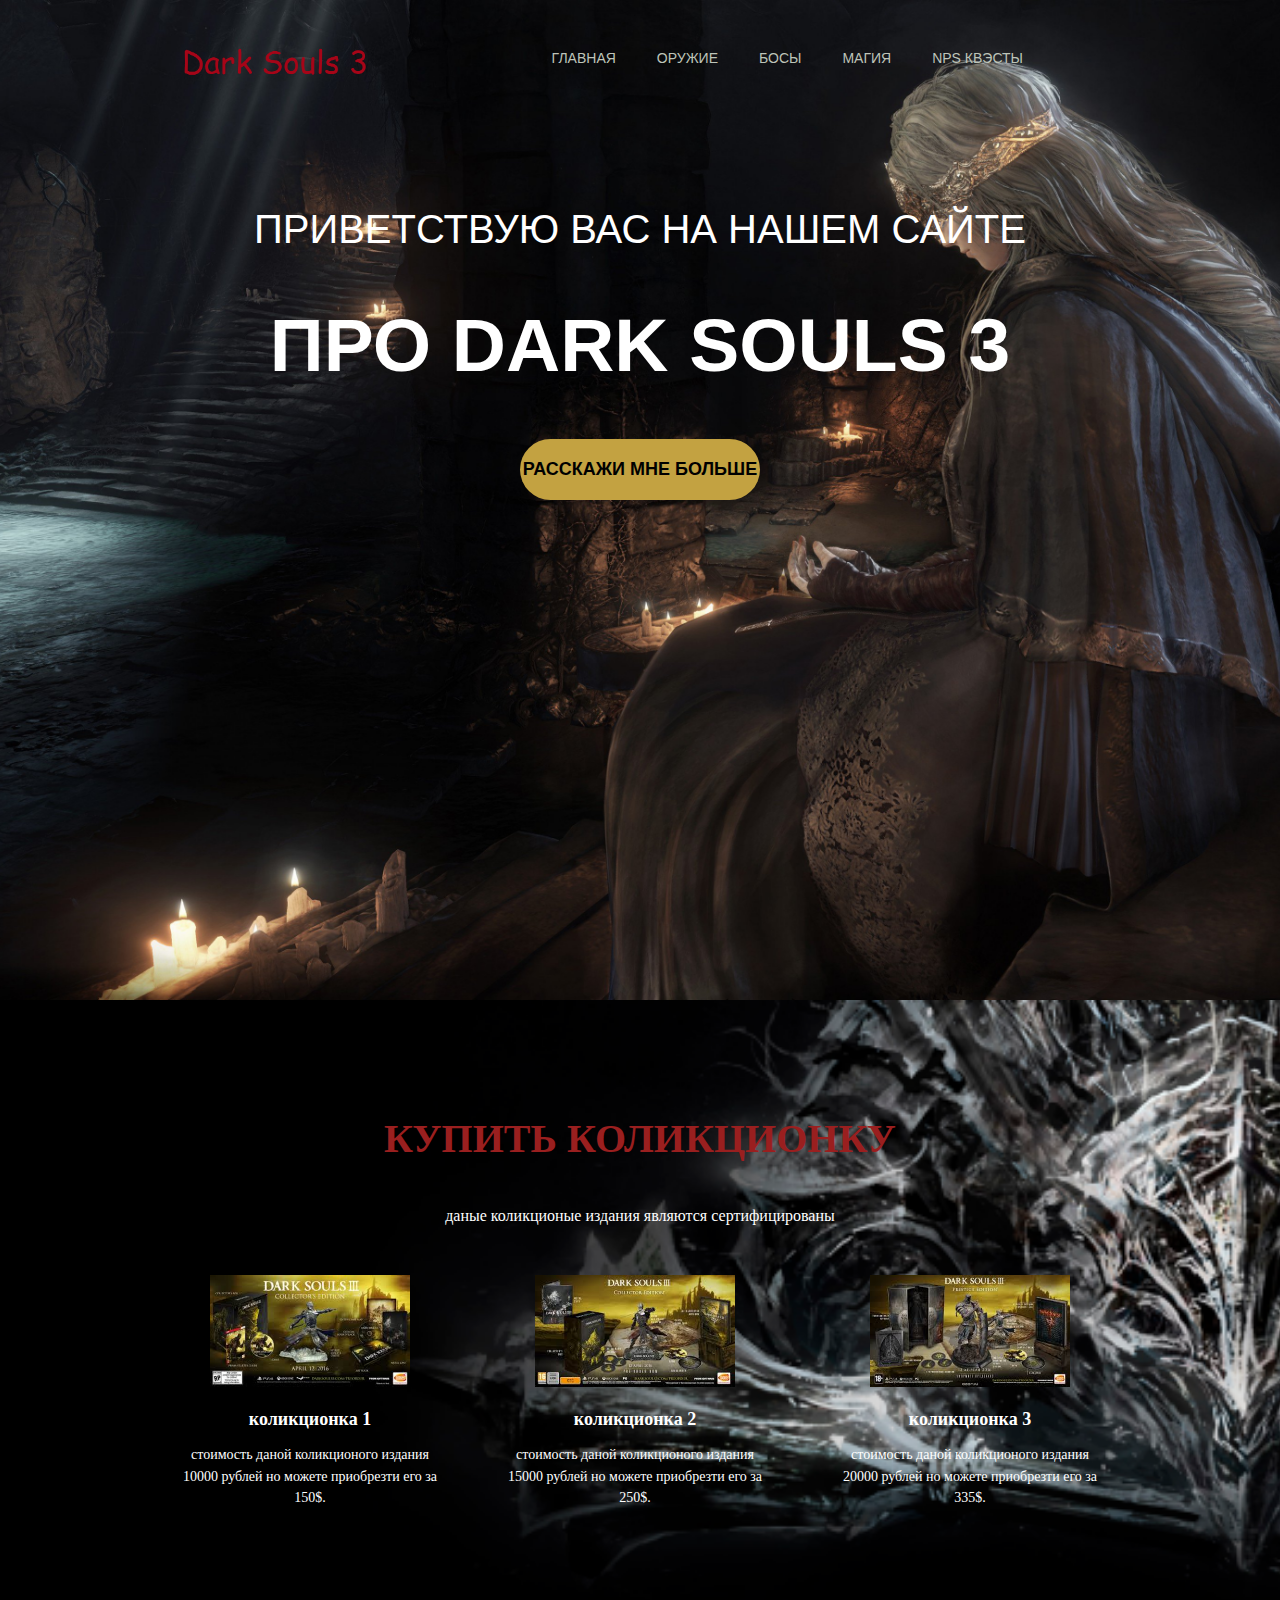
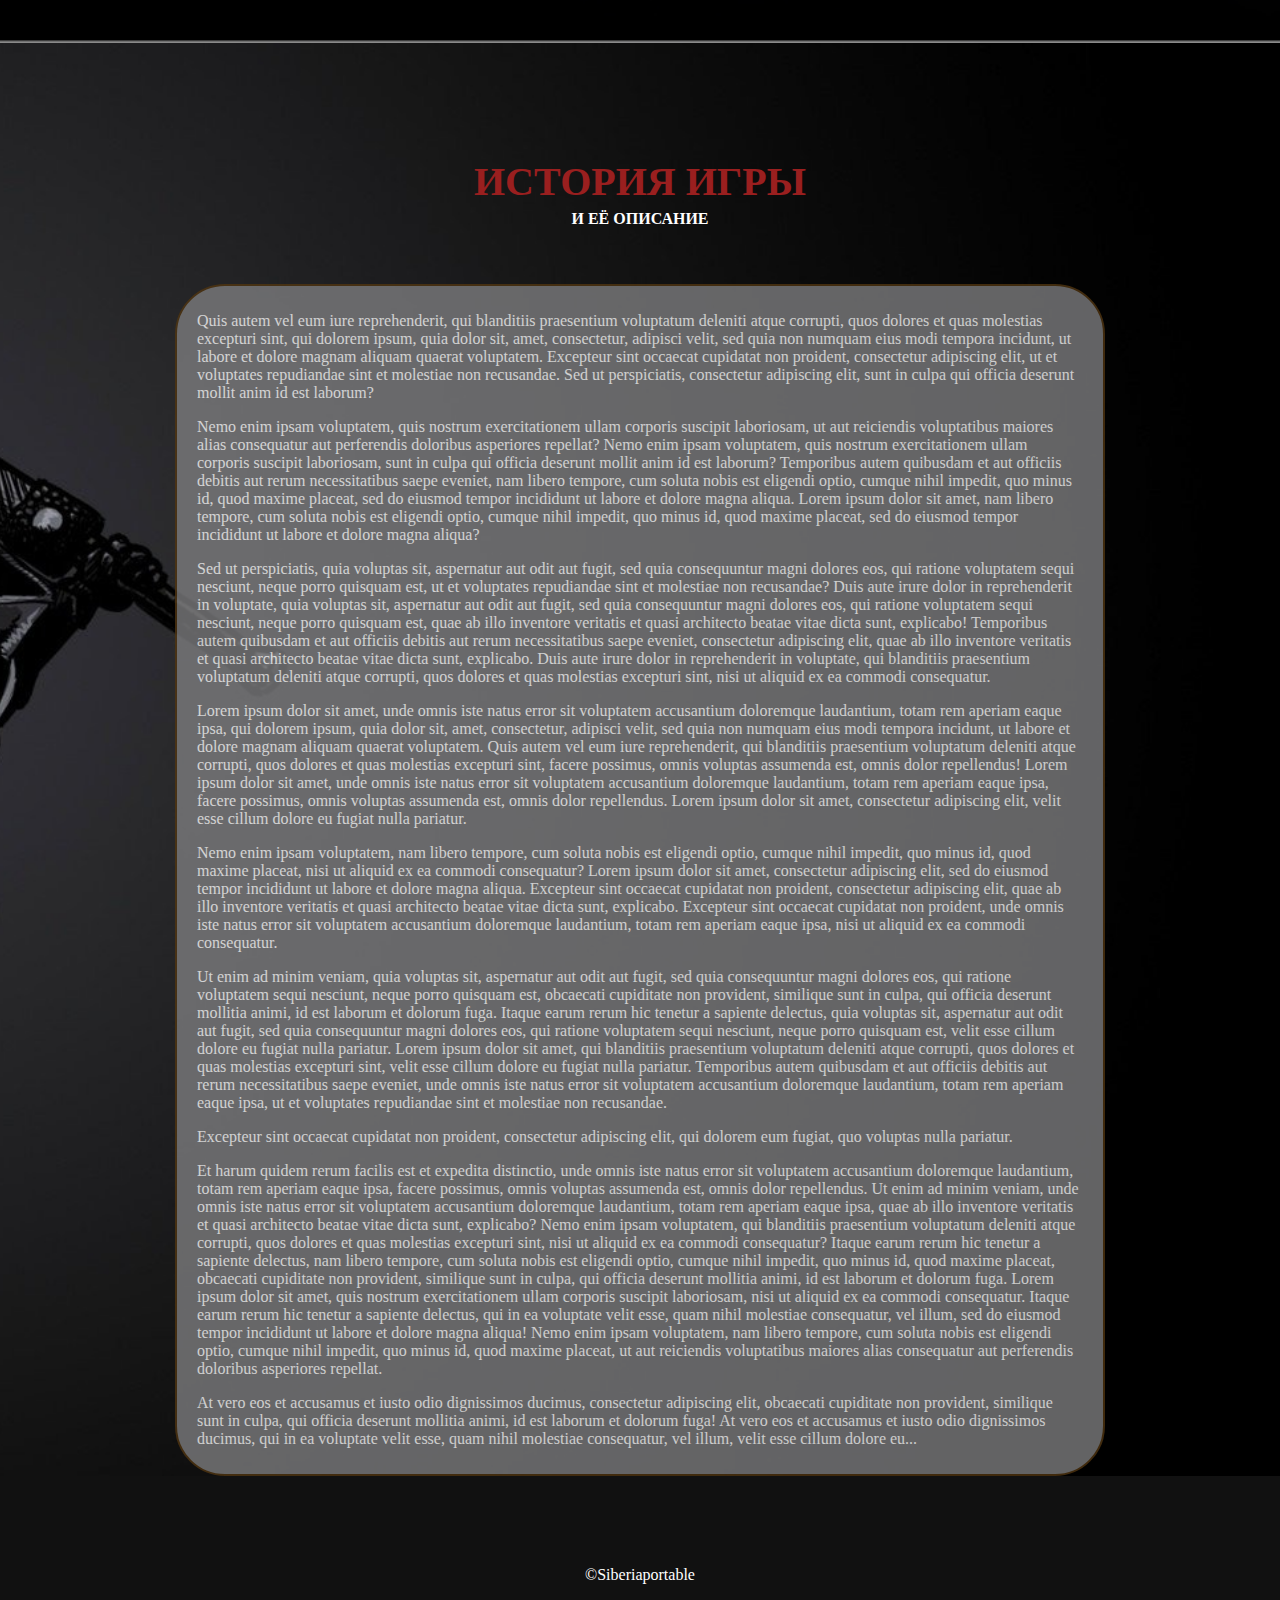
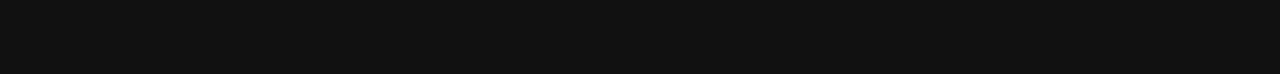
<file: index.html>
<!DOCTYPE html>
<html lang="ru">
<head>

	<meta charset="UTF-8">
	   <title>Document</title>
	<link rel="stylesheet" href="Dark Souls 3.css">

</head>
    <body>
<header>

	<div class="container clearfix">
        <img src="img/Без имени-1.png" alt="" class="logo">
			<nav>
				<ul class="menu">
					<li>
                        <li><a href="Dark Souls 3.html">главная</a></li>
                        <li><a href="weapon.htm">оружие</a></li>
                        <li><a href="#">босы</a></li>
                        <li><a href="#">магия</a></li>
                        <li><a href="#">nps квэсты</a></li>
					</li>
				</ul>	
		  </nav>	
     <div class="hading">	
   </div>		
</div>

<div class="titels">
	<div class="titels__first">
		приветствую вас на нашем сайте
	</div>
	<h1>
		Про Dark Souls 3
	</h1>
</div>

    <a class="button" href="#">расскажи мне больше</a>		
</header>

 <section id="Services">
    <div class="container">
        <div class="title">
            <h2>
                Купить коликционку
            </h2>
             <p>
                 даные коликционые издания являются сертифицированы
             </p>
        </div>
    <div class="services clearfix">
            
<div class="services_item">
 <img src="img/коликционка 1.jpg" alt="Услуга">
    <h3>коликционка 1</h3>
         <p>
             стоимость даной коликционого издания 10000 рублей но можете
             приобрезти его за 150$. 
        </p>
</div>
    
<div class="services_item">
  <img src="img/коликционка 3.jpg" alt="Услуга">
    <h3>коликционка 2</h3>
    <p>
        стоимость даной коликционого издания 15000 рублей но можете
         приобрезти его за 250$. 
    </p>
</div>
        <div class="services_item">
         <img src="img/коликционка 2.jpg" alt="Услуга">
             <h3>коликционка 3</h3>
                    <p>
                     стоимость даной коликционого издания 20000 рублей но можете
                    приобрезти его за 335$. 
                    </p>
        </div>
      </div>
    </div>
</section>

	<section id="fon_content">
		<div class="container">
 			<div class="title">
                <h2>
                   история игры
                   <p>и её описание
                </h2>
                
            </div>
		<div class="text">
			<p>Quis autem vel eum iure reprehenderit, qui blanditiis praesentium voluptatum deleniti atque corrupti, quos dolores et quas molestias excepturi sint, qui dolorem ipsum, quia dolor sit, amet, consectetur, adipisci velit, sed quia non numquam eius modi tempora incidunt, ut labore et dolore magnam aliquam quaerat voluptatem. Excepteur sint occaecat cupidatat non proident, consectetur adipiscing elit, ut et voluptates repudiandae sint et molestiae non recusandae. Sed ut perspiciatis, consectetur adipiscing elit, sunt in culpa qui officia deserunt mollit anim id est laborum?</p>

<p>Nemo enim ipsam voluptatem, quis nostrum exercitationem ullam corporis suscipit laboriosam, ut aut reiciendis voluptatibus maiores alias consequatur aut perferendis doloribus asperiores repellat? Nemo enim ipsam voluptatem, quis nostrum exercitationem ullam corporis suscipit laboriosam, sunt in culpa qui officia deserunt mollit anim id est laborum? Temporibus autem quibusdam et aut officiis debitis aut rerum necessitatibus saepe eveniet, nam libero tempore, cum soluta nobis est eligendi optio, cumque nihil impedit, quo minus id, quod maxime placeat, sed do eiusmod tempor incididunt ut labore et dolore magna aliqua. Lorem ipsum dolor sit amet, nam libero tempore, cum soluta nobis est eligendi optio, cumque nihil impedit, quo minus id, quod maxime placeat, sed do eiusmod tempor incididunt ut labore et dolore magna aliqua?</p>

<p>Sed ut perspiciatis, quia voluptas sit, aspernatur aut odit aut fugit, sed quia consequuntur magni dolores eos, qui ratione voluptatem sequi nesciunt, neque porro quisquam est, ut et voluptates repudiandae sint et molestiae non recusandae? Duis aute irure dolor in reprehenderit in voluptate, quia voluptas sit, aspernatur aut odit aut fugit, sed quia consequuntur magni dolores eos, qui ratione voluptatem sequi nesciunt, neque porro quisquam est, quae ab illo inventore veritatis et quasi architecto beatae vitae dicta sunt, explicabo! Temporibus autem quibusdam et aut officiis debitis aut rerum necessitatibus saepe eveniet, consectetur adipiscing elit, quae ab illo inventore veritatis et quasi architecto beatae vitae dicta sunt, explicabo. Duis aute irure dolor in reprehenderit in voluptate, qui blanditiis praesentium voluptatum deleniti atque corrupti, quos dolores et quas molestias excepturi sint, nisi ut aliquid ex ea commodi consequatur.</p>

<p>Lorem ipsum dolor sit amet, unde omnis iste natus error sit voluptatem accusantium doloremque laudantium, totam rem aperiam eaque ipsa, qui dolorem ipsum, quia dolor sit, amet, consectetur, adipisci velit, sed quia non numquam eius modi tempora incidunt, ut labore et dolore magnam aliquam quaerat voluptatem. Quis autem vel eum iure reprehenderit, qui blanditiis praesentium voluptatum deleniti atque corrupti, quos dolores et quas molestias excepturi sint, facere possimus, omnis voluptas assumenda est, omnis dolor repellendus! Lorem ipsum dolor sit amet, unde omnis iste natus error sit voluptatem accusantium doloremque laudantium, totam rem aperiam eaque ipsa, facere possimus, omnis voluptas assumenda est, omnis dolor repellendus. Lorem ipsum dolor sit amet, consectetur adipiscing elit, velit esse cillum dolore eu fugiat nulla pariatur.</p>

<p>Nemo enim ipsam voluptatem, nam libero tempore, cum soluta nobis est eligendi optio, cumque nihil impedit, quo minus id, quod maxime placeat, nisi ut aliquid ex ea commodi consequatur? Lorem ipsum dolor sit amet, consectetur adipiscing elit, sed do eiusmod tempor incididunt ut labore et dolore magna aliqua. Excepteur sint occaecat cupidatat non proident, consectetur adipiscing elit, quae ab illo inventore veritatis et quasi architecto beatae vitae dicta sunt, explicabo. Excepteur sint occaecat cupidatat non proident, unde omnis iste natus error sit voluptatem accusantium doloremque laudantium, totam rem aperiam eaque ipsa, nisi ut aliquid ex ea commodi consequatur.</p>

<p>Ut enim ad minim veniam, quia voluptas sit, aspernatur aut odit aut fugit, sed quia consequuntur magni dolores eos, qui ratione voluptatem sequi nesciunt, neque porro quisquam est, obcaecati cupiditate non provident, similique sunt in culpa, qui officia deserunt mollitia animi, id est laborum et dolorum fuga. Itaque earum rerum hic tenetur a sapiente delectus, quia voluptas sit, aspernatur aut odit aut fugit, sed quia consequuntur magni dolores eos, qui ratione voluptatem sequi nesciunt, neque porro quisquam est, velit esse cillum dolore eu fugiat nulla pariatur. Lorem ipsum dolor sit amet, qui blanditiis praesentium voluptatum deleniti atque corrupti, quos dolores et quas molestias excepturi sint, velit esse cillum dolore eu fugiat nulla pariatur. Temporibus autem quibusdam et aut officiis debitis aut rerum necessitatibus saepe eveniet, unde omnis iste natus error sit voluptatem accusantium doloremque laudantium, totam rem aperiam eaque ipsa, ut et voluptates repudiandae sint et molestiae non recusandae.</p>

<p>Excepteur sint occaecat cupidatat non proident, consectetur adipiscing elit, qui dolorem eum fugiat, quo voluptas nulla pariatur.</p>

<p>Et harum quidem rerum facilis est et expedita distinctio, unde omnis iste natus error sit voluptatem accusantium doloremque laudantium, totam rem aperiam eaque ipsa, facere possimus, omnis voluptas assumenda est, omnis dolor repellendus. Ut enim ad minim veniam, unde omnis iste natus error sit voluptatem accusantium doloremque laudantium, totam rem aperiam eaque ipsa, quae ab illo inventore veritatis et quasi architecto beatae vitae dicta sunt, explicabo? Nemo enim ipsam voluptatem, qui blanditiis praesentium voluptatum deleniti atque corrupti, quos dolores et quas molestias excepturi sint, nisi ut aliquid ex ea commodi consequatur? Itaque earum rerum hic tenetur a sapiente delectus, nam libero tempore, cum soluta nobis est eligendi optio, cumque nihil impedit, quo minus id, quod maxime placeat, obcaecati cupiditate non provident, similique sunt in culpa, qui officia deserunt mollitia animi, id est laborum et dolorum fuga. Lorem ipsum dolor sit amet, quis nostrum exercitationem ullam corporis suscipit laboriosam, nisi ut aliquid ex ea commodi consequatur. Itaque earum rerum hic tenetur a sapiente delectus, qui in ea voluptate velit esse, quam nihil molestiae consequatur, vel illum, sed do eiusmod tempor incididunt ut labore et dolore magna aliqua! Nemo enim ipsam voluptatem, nam libero tempore, cum soluta nobis est eligendi optio, cumque nihil impedit, quo minus id, quod maxime placeat, ut aut reiciendis voluptatibus maiores alias consequatur aut perferendis doloribus asperiores repellat.</p>

<p>At vero eos et accusamus et iusto odio dignissimos ducimus, consectetur adipiscing elit, obcaecati cupiditate non provident, similique sunt in culpa, qui officia deserunt mollitia animi, id est laborum et dolorum fuga! At vero eos et accusamus et iusto odio dignissimos ducimus, qui in ea voluptate velit esse, quam nihil molestiae consequatur, vel illum, velit esse cillum dolore eu...</p>	
			</div>
		</div>
	</section>

	<footer>
		<div class="end">
			<div class="container">
				&copy;Siberiaportable 
			</div>
		</div>
	</footer>



		</body>
</html>
</file>
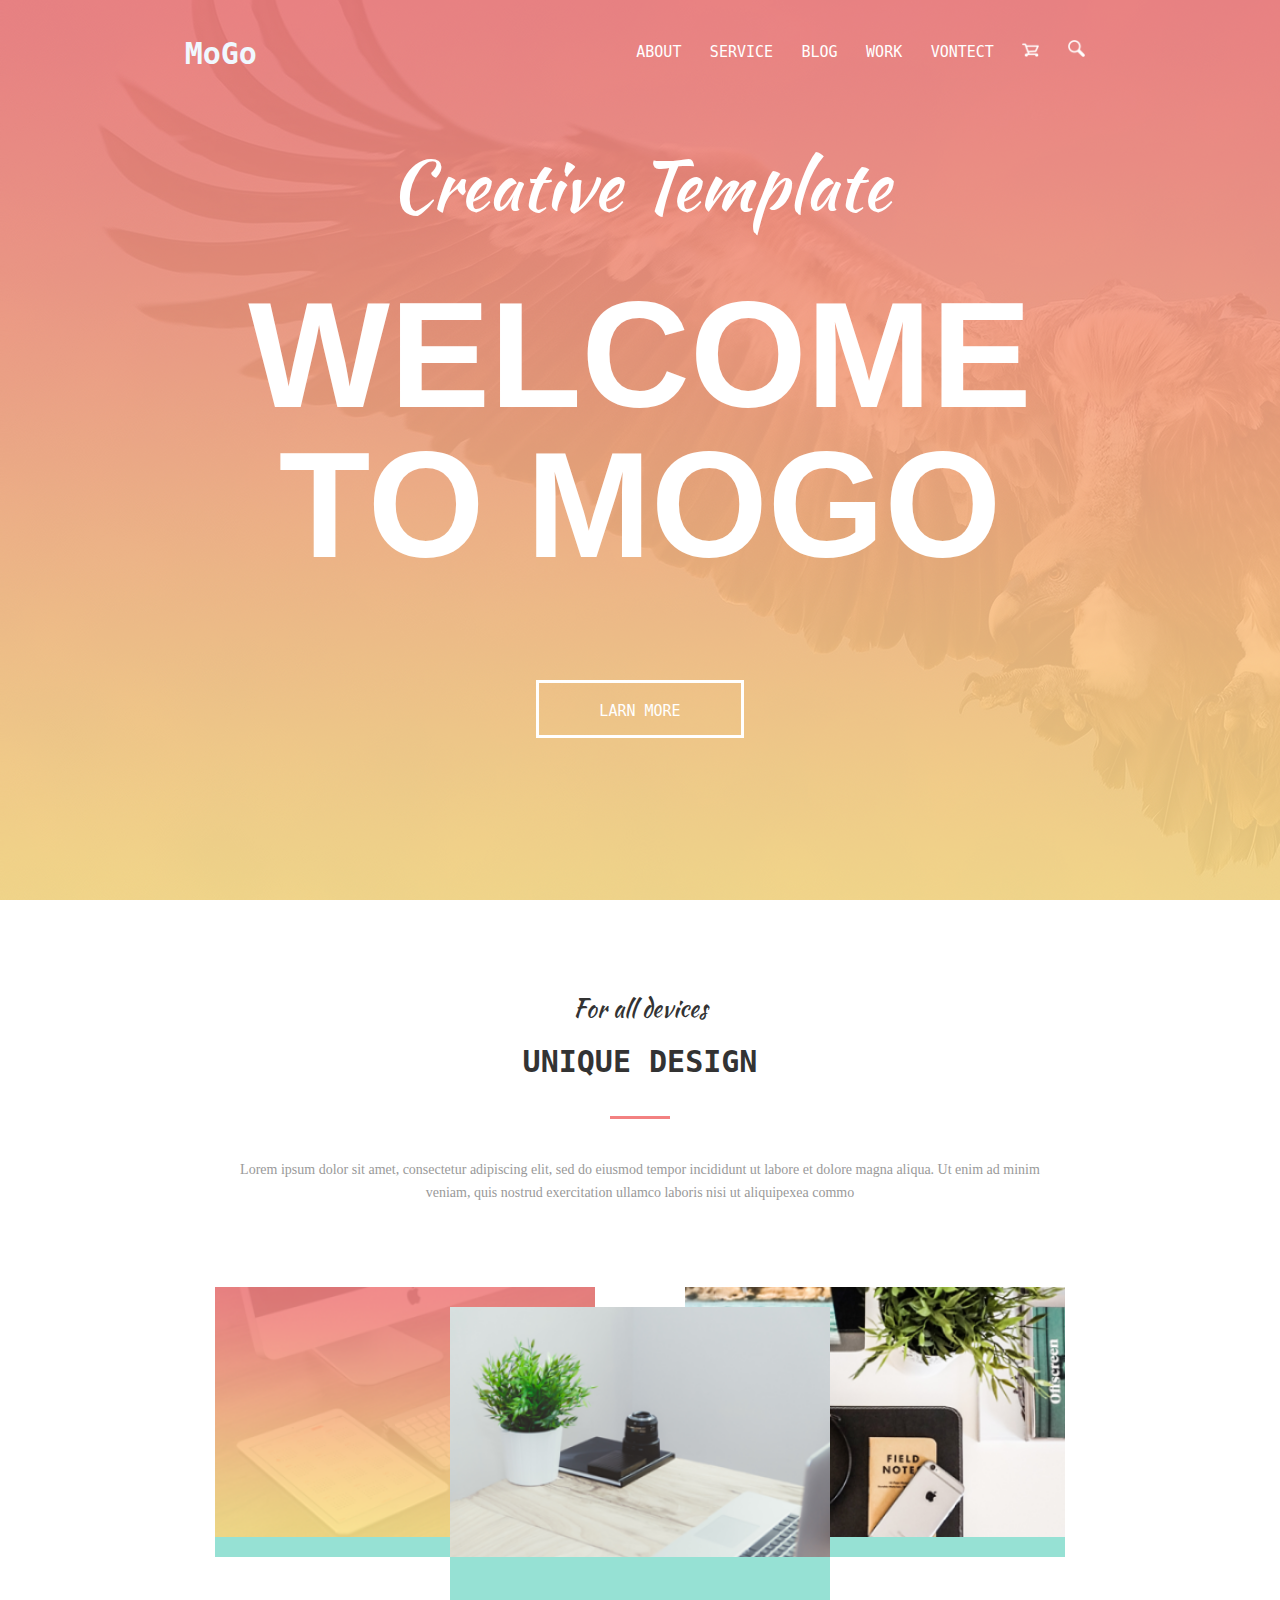
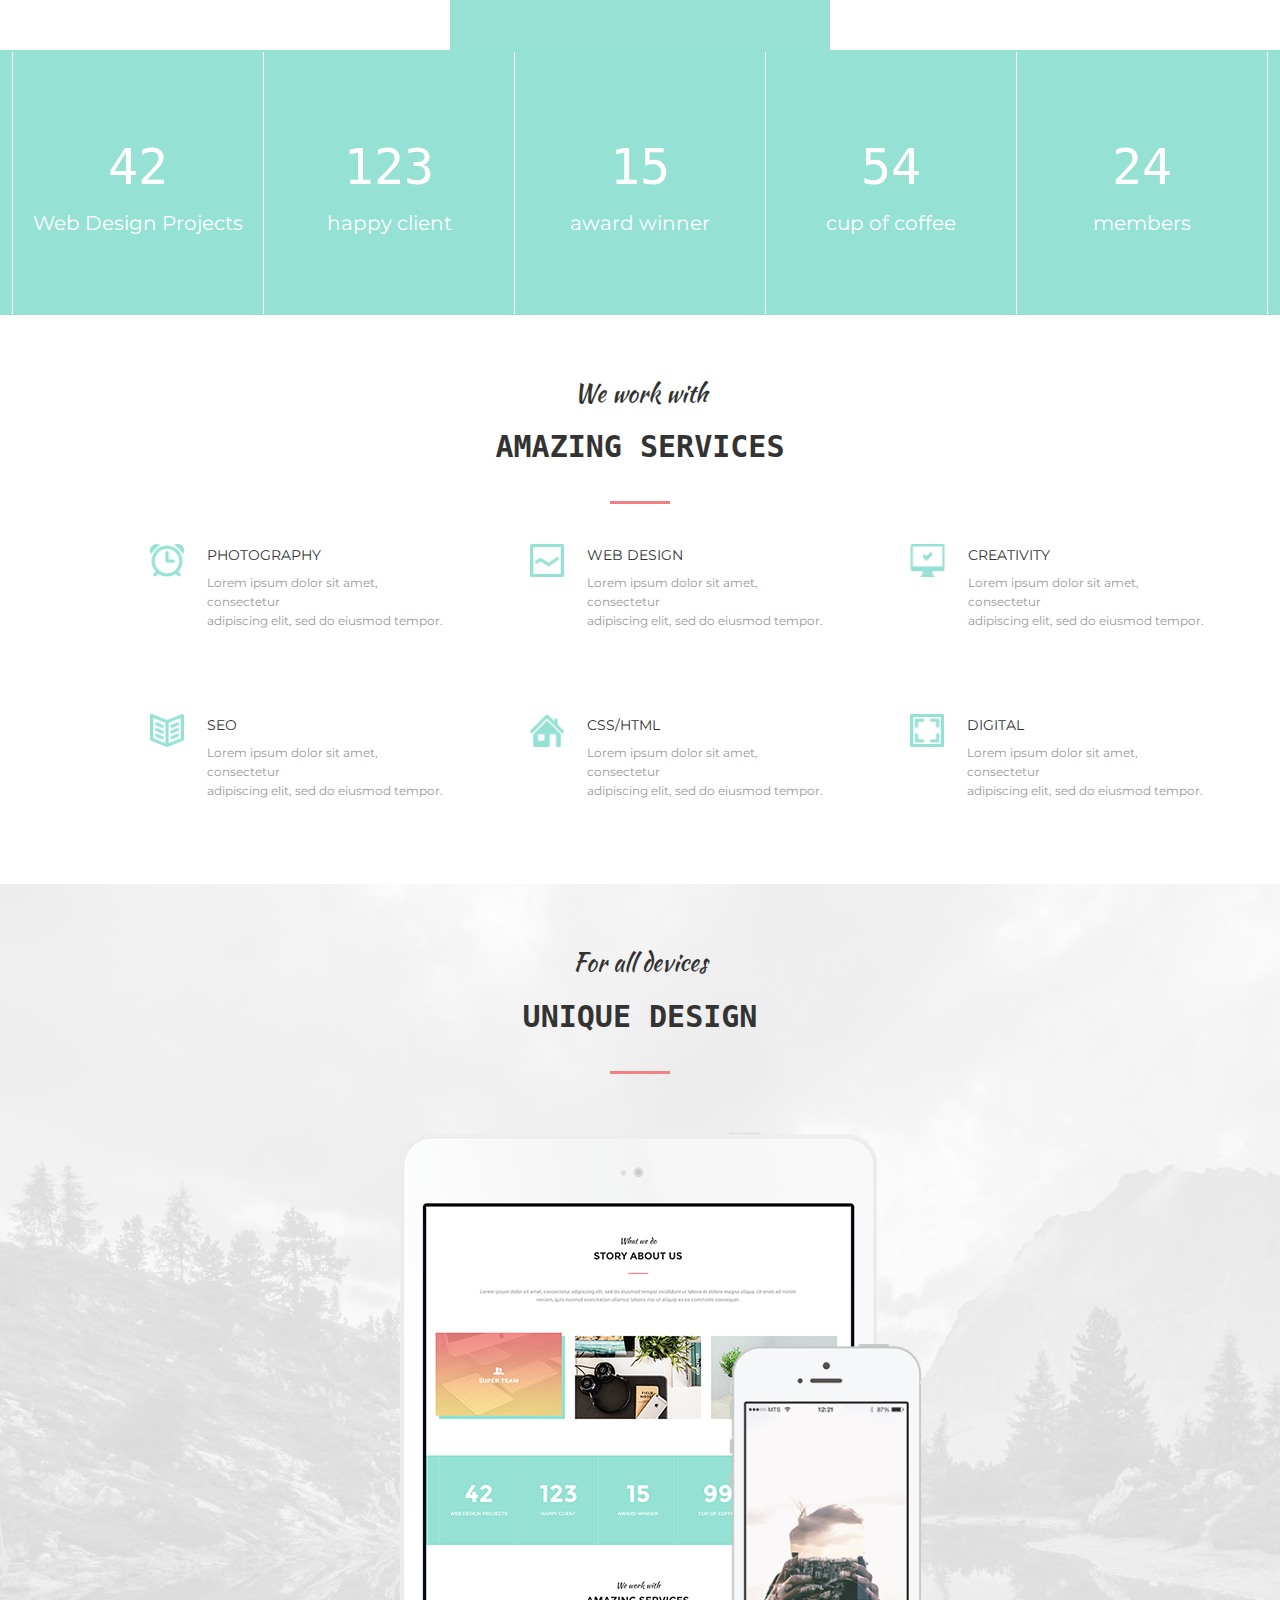
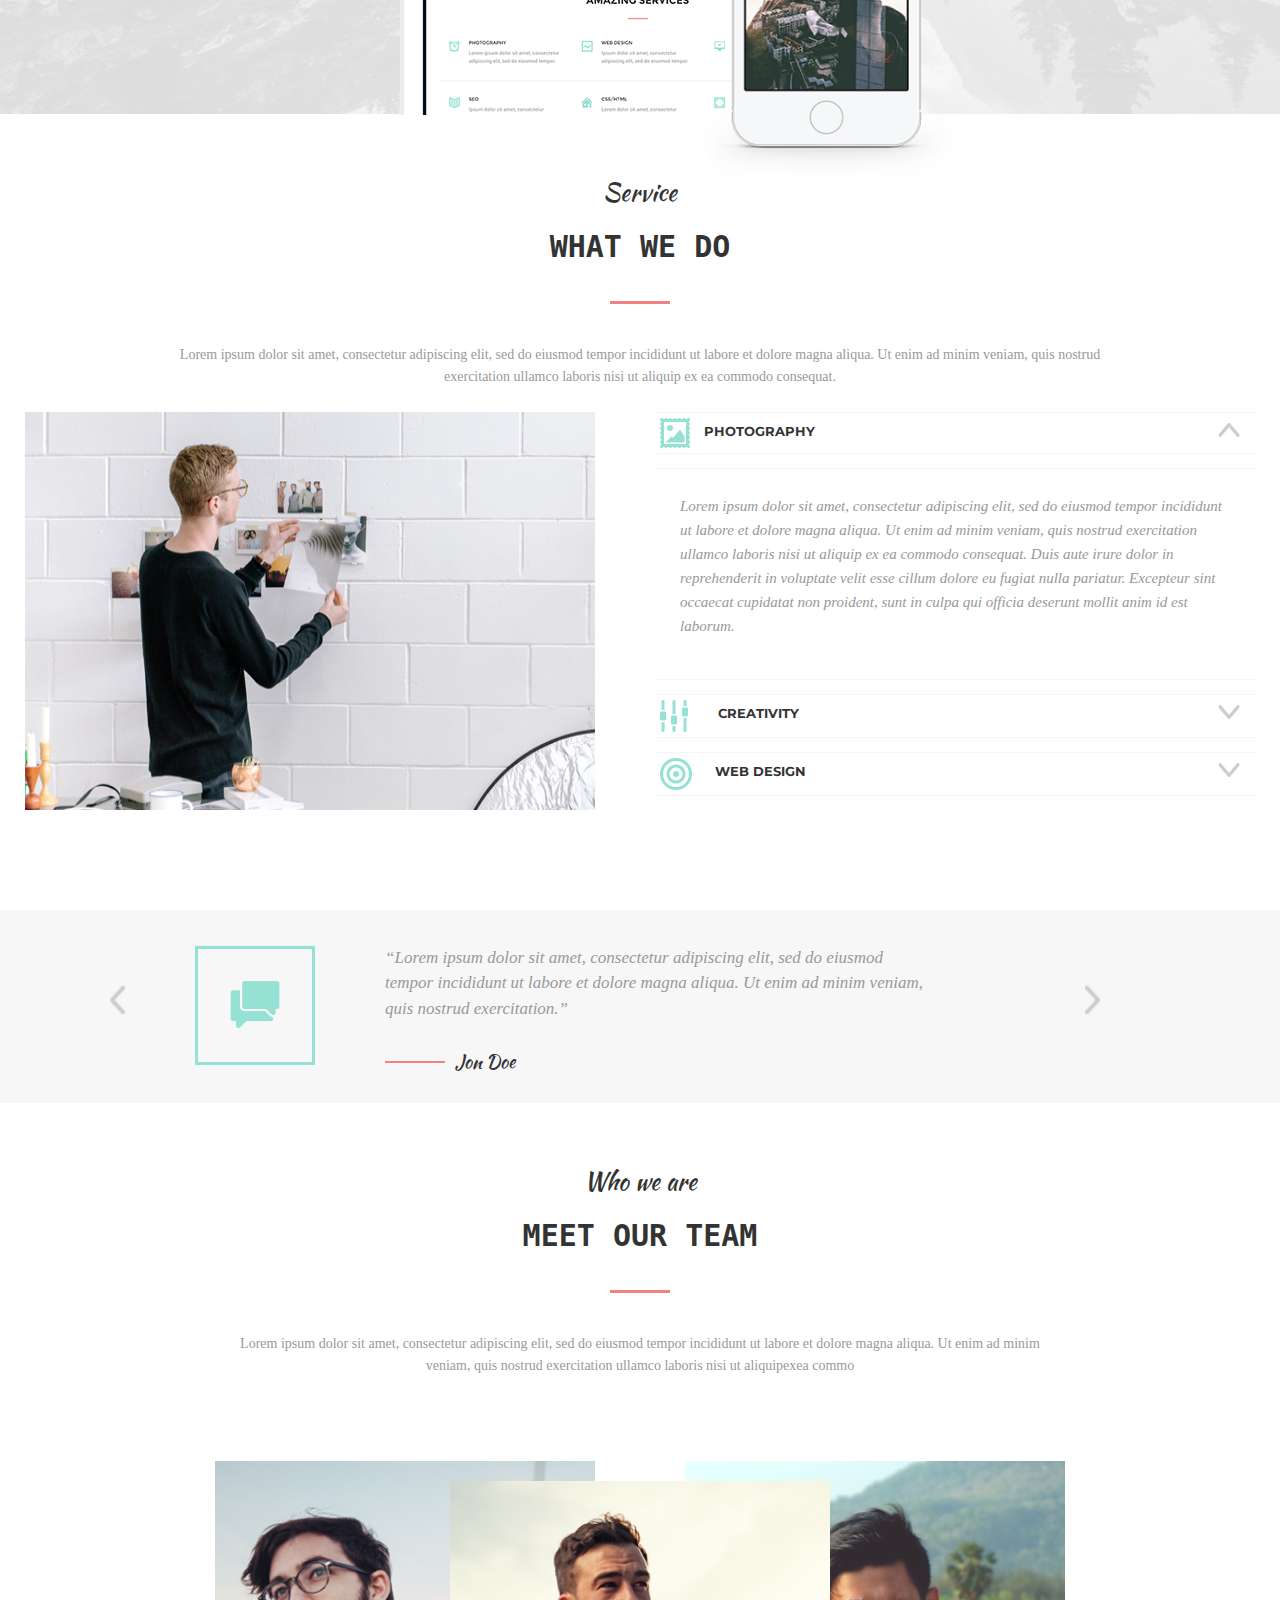
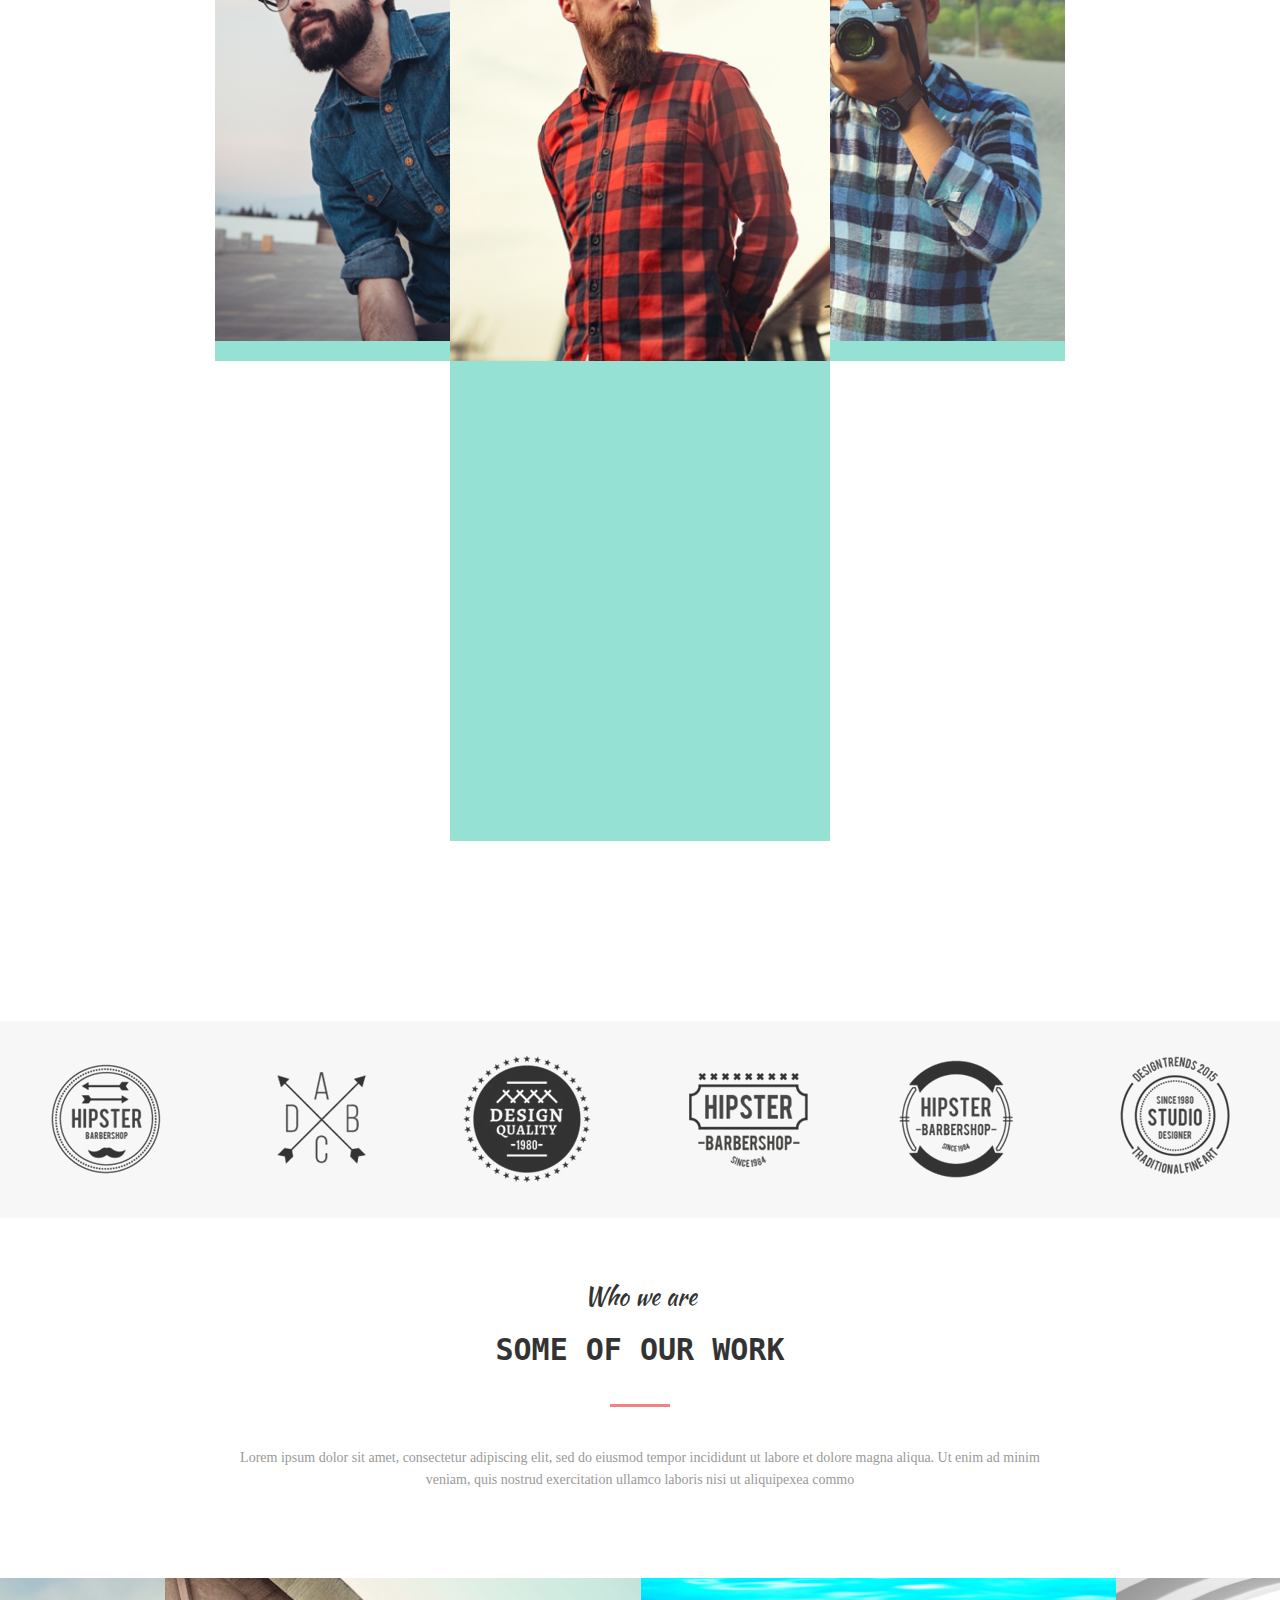
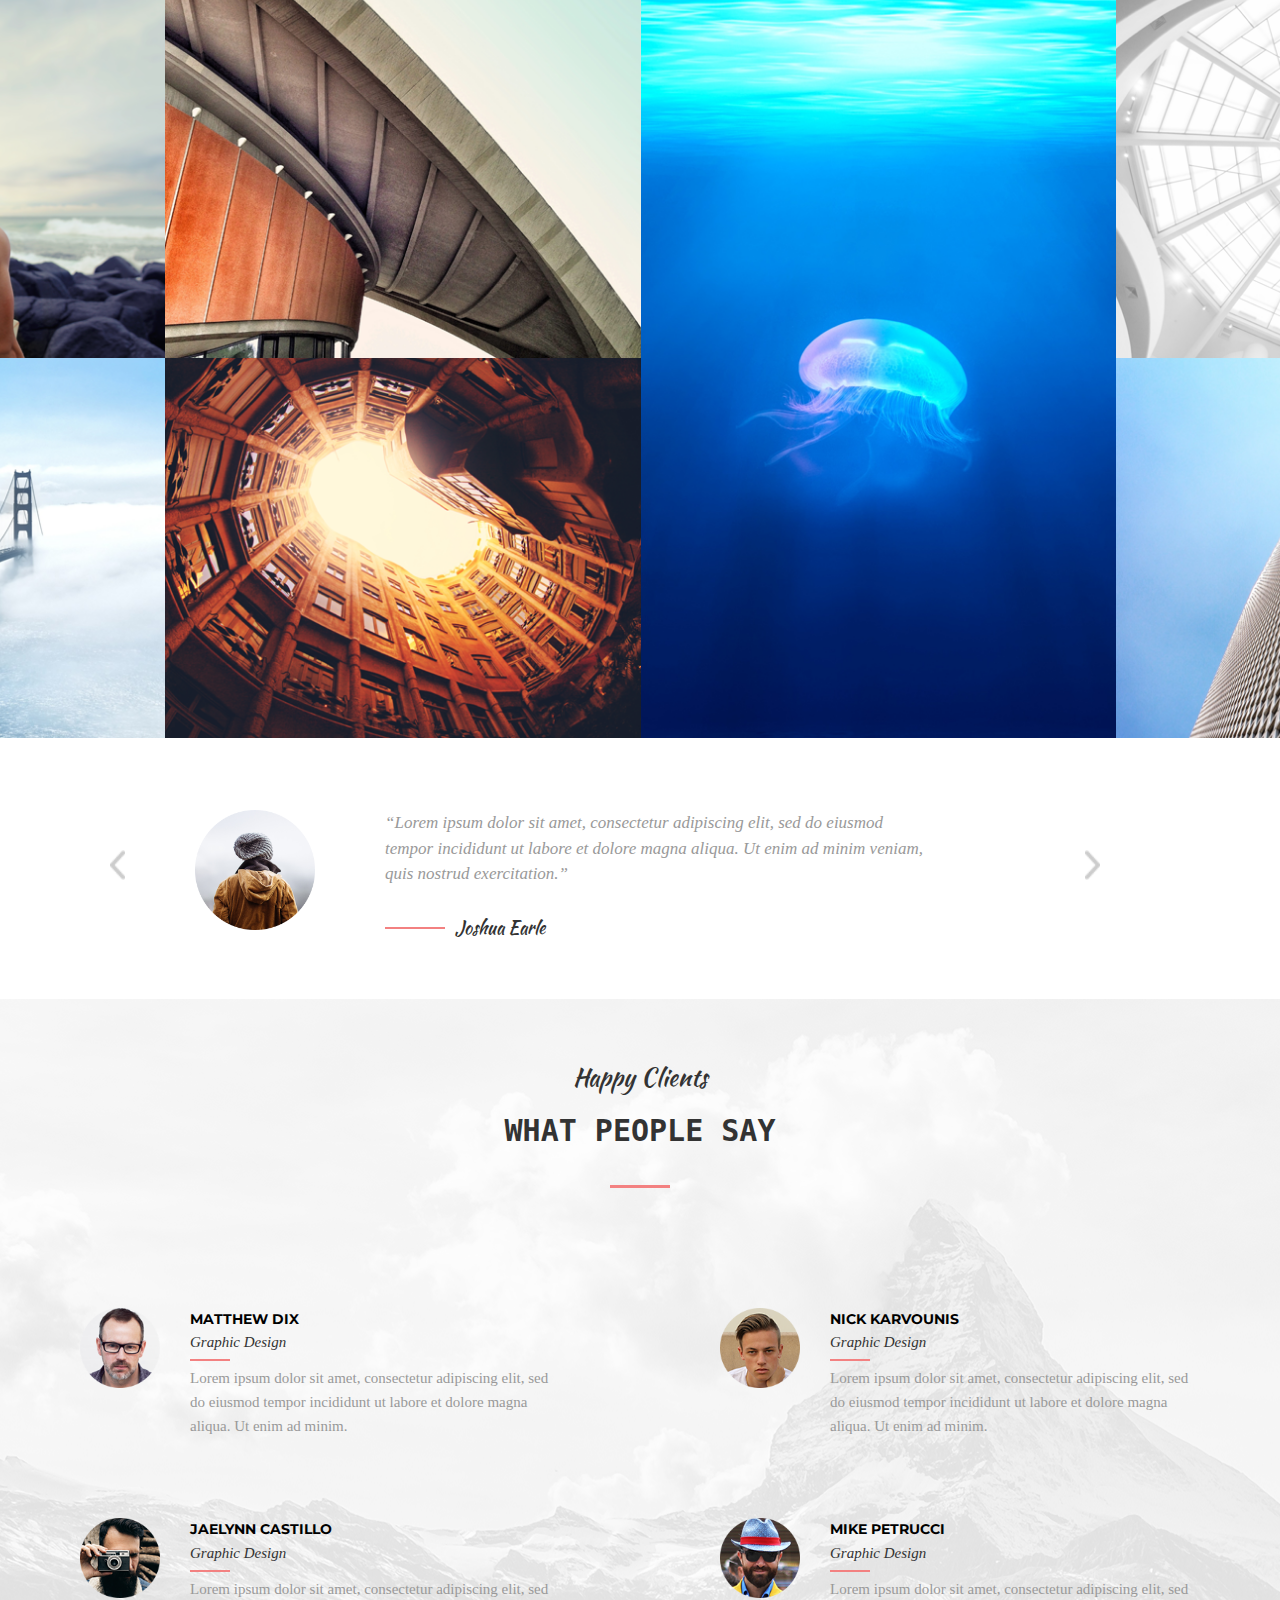
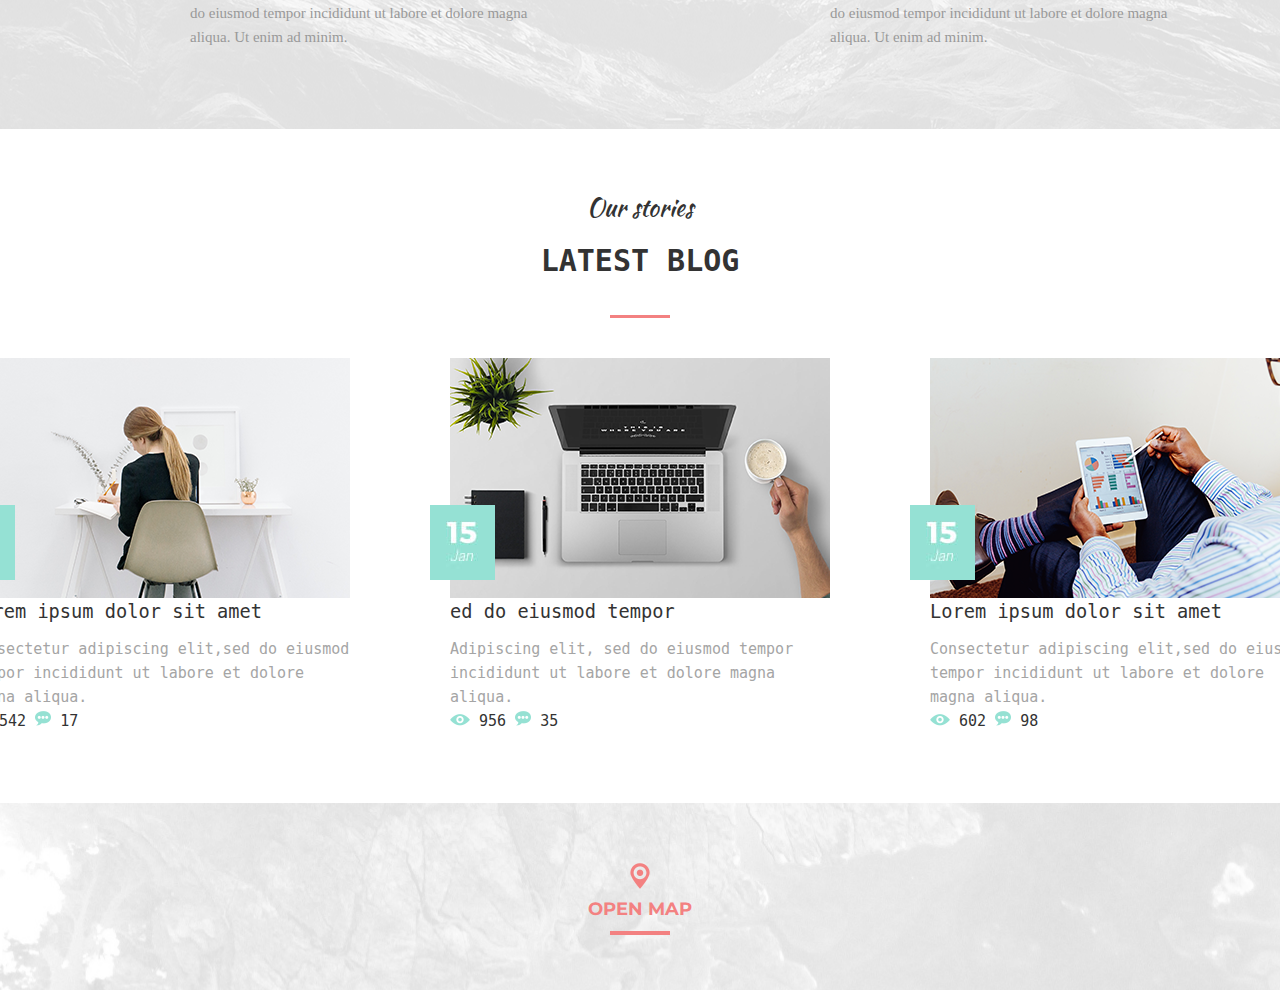
<file: MoGo/index.html>
<!DOCTYPE html>
<html lang="ru">

<head>
	<link rel="stylesheet" href="style.css">
	<link href="https://fonts.googleapis.com/css?family=Montserrat&display=swap" rel="stylesheet">
	<link href="https://fonts.googleapis.com/css?family=Montserrat&display=swap" rel="stylesheet">
	<link href="https://fonts.googleapis.com/css?family=Kaushan+Script|Montserrat&display=swap" rel="stylesheet">
	<meta charset="UTF-8">
	<meta name="viewport" content="width=device-width, initial-scale=1.0">
	<meta http-equiv="X-UA-Compatible" content="ie=edge">
	<title>MoGo</title>
</head>

<body>
	<!-- Section 1 -->
	<header>

		<div class="all_menu">

			<div class="logo">MoGo</div>


			<div class="panal">
				<nav>
					<a class="nav_link" href="#">about</a>
					<a class="nav_link" href="#">service</a>
					<a class="nav_link" href="#">blog</a>
					<a class="nav_link" href="#">work</a>
					<a class="nav_link" href="#">vontect</a>

					<a href="#" class="nav_link img_menu">
						<img src="img/SHOPPING_CART.png" alt="">
					</a>
					<a href="#" class="nav_link img_menu">
						<img src="img/MAGNIFYING_GLASS.png" alt="">
					</a>
				</nav>
			</div>
		</div>

		<div class="text_welcom">
			<div class="Creative_Template">
				Creative Template
			</div>

			<div class="mogo">
				<h1>
					<div class="to_mogo">
						WELCOME <br> TO MOGO
					</div>
				</h1>
			</div>

			<div class="baton">
				<button><a href="#">Larn more</a> </button>
			</div>

		</div>
	</header>

	<!-- Section 2 FixMe -->
	<section>

		<div class="section_1">
			<div class="TextSection4">
				<p class="TextSection4H1">For all devices</p>
				<h2>Unique design</h2>
				<div class="poloska"></div>
				<div class="TextSection6Text">
					Lorem ipsum dolor sit amet, consectetur adipiscing elit, sed do eiusmod tempor
					incididunt ut labore et dolore magna aliqua.
					Ut enim ad minim <br> veniam, quis nostrud exercitation ullamco laboris nisi ut aliquipexea commo
				</div>
			</div>

			<div class="img_section">
				<div class="img_sloi">
					<div class="soli1">
						<img src="img/USERS.png" alt="" class="img_users_1">
						<div class="sloi1_tex_img">super team</div>
					</div>
				</div>
				<div class="img_sloi">
					<div class="soli2">
						<img src="img/USERS.png" alt="" class="img_users_1">
						<div class="sloi1_tex_img">super team</div>
					</div>
				</div>
				<div class="img_sloi">
					<div class="soli3">
						<img src="img/USERS.png" alt="" class="img_users_1">
						<div class="sloi1_tex_img">super team</div>
					</div>
				</div>
			</div>

			<div class="Section2BlueBoxPart1">
				<div class="Section2BlueBoxPart2"></div>
				<div class="Section2BlueBoxPart2"></div>
				<div class="Section2BlueBoxPart2"></div>
			</div>
		</div>

	</section>

	<!-- Section 3 FixMe -->
	<section>
		<div class="section_3">
			<div class="facts_lain">

				<div class="facts">42</div>
				<din class="facts_text">Web Design Projects</din>
			</div>

			<div class="facts_lain">
				<div class="facts">123</div>
				<din class="facts_text">happy client</din>
			</div>
			<div class="facts_lain">
				<div class="facts">15</div>
				<din class="facts_text">award winner</din>
			</div>
			<div class="facts_lain">
				<div class="facts">54</div>
				<din class="facts_text">cup of coffee</din>
			</div>

			<div class="facts_lain" id="facts_lain_end">

				<div class="facts">24</div>
				<din class="facts_text">members</din>
			</div>


		</div>
	</section>

	<!-- Section 4 ToDo -->
	<section>

		<div class="TextSection4">
			<p class="TextSection4H1">We work with</p>
			<h2>Amazing Services</h2>
			<div class="poloska"></div>
		</div>

		<div class="TextSection4Content">

			<div class="TextSection4ContentPart1">
				<div class="TextSection4Part2">
					<img src="img/ALARM.png">

					<div class="TextSection4Part2Text0">
						<div class="TextSection4Part2Text">
							Photography
						</div>
						<div class="TextSection4Part2Text2">
							Lorem ipsum dolor sit amet, consectetur <br> adipiscing elit, sed do eiusmod tempor.
						</div>

					</div>
				</div>

				<div class="TextSection4Part2">
					<img src="img/LINE GRAPH.png">

					<div class="TextSection4Part2Text0">
						<div class="TextSection4Part2Text">
							Web Design
						</div>
						<div class="TextSection4Part2Text2">
							Lorem ipsum dolor sit amet, consectetur <br> adipiscing elit, sed do eiusmod tempor.
						</div>

					</div>
				</div>

				<div class="TextSection4Part2">
					<img src="img/COMPUTER _ OK.png">

					<div class="TextSection4Part2Text0">
						<div class="TextSection4Part2Text">
							Creativity
						</div>
						<div class="TextSection4Part2Text2">
							Lorem ipsum dolor sit amet, consectetur <br> adipiscing elit, sed do eiusmod tempor.
						</div>

					</div>
				</div>


			</div>

			<div class="TextSection4ContentPart1">

				<div class="TextSection4Part2">
					<img src="img/BOOK 2.png">

					<div class="TextSection4Part2Text0">
						<div class="TextSection4Part2Text">
							Seo
						</div>
						<div class="TextSection4Part2Text2">
							Lorem ipsum dolor sit amet, consectetur <br> adipiscing elit, sed do eiusmod tempor.
						</div>

					</div>
				</div>

				<div class="TextSection4Part2">
					<img src="img/HOME.png">

					<div class="TextSection4Part2Text0">
						<div class="TextSection4Part2Text">
							Css/Html
						</div>
						<div class="TextSection4Part2Text2">
							Lorem ipsum dolor sit amet, consectetur <br> adipiscing elit, sed do eiusmod tempor.
						</div>

					</div>
				</div>

				<div class="TextSection4Part2">
					<img src="img/IMAGE.png">

					<div class="TextSection4Part2Text0">
						<div class="TextSection4Part2Text">
							digital
						</div>
						<div class="TextSection4Part2Text2">
							Lorem ipsum dolor sit amet, consectetur <br> adipiscing elit, sed do eiusmod tempor.
						</div>
					</div>

				</div>
			</div>
		</div>

	</section>

	<!-- Section 5 ToDo -->
	<section id="TelefonFonSection">
		<div class="TextSection4">
			<p class="TextSection4H1">For all devices</p>
			<h2>Unique design</h2>
			<div class="poloska"></div>
		</div>

		<div class="Section5Content">
			<img id="Section5ContentPart1" src="img/display bg 768x1024.png" alt="planshet">
			<img id="Section5ContentPart2" src="img/White.png" alt="iphone">
		</div>

	</section>

	<!-- Section 6 ToDo -->
	<section>
		<div class="TextSection4">
			<p class="TextSection4H1">Service</p>
			<h2>what we do</h2>
			<div class="poloska"></div>
			<p class="TextSection6Text">Lorem ipsum dolor sit amet, consectetur adipiscing elit, sed do eiusmod tempor
				incididunt ut labore et dolore magna aliqua. Ut enim ad minim veniam, quis nostrud exercitation ullamco
				laboris nisi ut aliquip ex ea commodo consequat. </p>
		</div>

		<div class="Section6Content">
			<img class="Section6ContentPart1" src="img/Layer 43.png" alt="golden">

			<div class="Section6ContentPart2">
				<div class="Section6ContentPart3">
					<img src="img/PICTURE.png" alt="golden">

					<p class="Section6ContentPart3Text">Photography</p>

					<img class="Section6ContentImg" src="img/ARROW _ DOWN.png" alt="strelka">
				</div>

				<div class="Section6ContentPart3">

					<p class="Section6ContentPart3Text2">Lorem ipsum dolor sit amet, consectetur adipiscing elit, sed do
						eiusmod tempor incididunt ut labore et dolore magna aliqua. Ut enim ad minim veniam, quis
						nostrud exercitation ullamco laboris nisi ut aliquip ex ea commodo consequat. Duis aute irure
						dolor in reprehenderit in voluptate velit esse cillum dolore eu fugiat nulla pariatur. Excepteur
						sint occaecat cupidatat non proident, sunt in culpa qui officia deserunt mollit anim id est
						laborum.</p>

				</div>

				<div class="Section6ContentPart3">
					<img src="img/EQUALIZER.png" alt="golden">

					<p class="Section6ContentPart3Text">creativity</p>

					<img class="Section6ContentImg" src="img/ARROW _ UP.png" alt="strelka">
				</div>

				<div class="Section6ContentPart3">
					<img src="img/BULLSEYE.png" alt="golden">

					<p class="Section6ContentPart3Text">web design</p>

					<img class="Section6ContentImg" src="img/ARROW _ UP.png" alt="strelka">
				</div>
			</div>
		</div>
	</section>

	<!-- Section 7 -->
	<section class="Section7">
		<img class="Section7Part1" src="img/ARROW _ DOWN copy 2.png" alt="">
		<img class="Section7Part2" src="img/Layer_11.png" alt="">
		<div class="Section7Content">
			<p>“Lorem ipsum dolor sit amet, consectetur adipiscing elit, sed do eiusmod <br> tempor incididunt ut labore
				et dolore magna aliqua. Ut enim ad minim veniam, <br> quis nostrud exercitation.”</p>
			<div class="Section7ContentPart1">
				<div class="PoloskaSection7"></div>
				<div class="Section7ContentPart2">Jon Doe</div>
			</div>

		</div>
		<img class="Section7Part1" src="img/ARROW _ DOWN copy.png" alt="">
	</section>

	<!-- Section 8 -->
	<section>

		<div class="TextSection4">
			<p class="TextSection4H1">Who we are</p>
			<h2>Meet our team</h2>
			<div class="poloska"></div>
			<div class="TextSection6Text">
				Lorem ipsum dolor sit amet, consectetur adipiscing elit, sed do eiusmod tempor
				incididunt ut labore et dolore magna aliqua.
				Ut enim ad minim <br> veniam, quis nostrud exercitation ullamco laboris nisi ut aliquipexea commo
			</div>
		</div>

		<div class="img_section">
			<div class="Soli3Part1">
				<div class="Soli1Part2">
					<img src="img/Soshiall.png" alt="" class="Soli3Part3">
				</div>
			</div>
			<div class="Soli3Part1">
				<div class="Soli2Part2">
					<img src="img/Soshiall.png" alt="" class="Soli3Part3">
				</div>
			</div>
			<div class="Soli3Part1">
				<div class="Soli3Part2">
					<img src="img/Soshiall.png" alt="" class="Soli3Part3">
				</div>
			</div>
		</div>

		<div class="Section8BlueBoxPart1">
			<div class="Section8BlueBoxPart2"></div>
			<div class="Section8BlueBoxPart2"></div>
			<div class="Section8BlueBoxPart2"></div>
		</div>

		<div class="Section8BlueBoxPart1">
			<div class="Section8BlueBoxPart4"></div>
			<div class="Section8BlueBoxPart4"></div>
			<div class="Section8BlueBoxPart4"></div>
		</div>

	</section>

	<!-- Section 9 -->
	<section class="Section9">
		<img src="img/Layer_25.png" alt="luyer25">
	</section>

	<!-- Section 10 -->
	<section>
		<div class="Section10">
			<div class="TextSection4">
				<p class="TextSection4H1">Who we are</p>
				<h2>some of our work</h2>
				<div class="poloska"></div>
				<div class="TextSection6Text Section10Text">
					Lorem ipsum dolor sit amet, consectetur adipiscing elit, sed do eiusmod tempor
					incididunt ut labore et dolore magna aliqua.
					Ut enim ad minim <br> veniam, quis nostrud exercitation ullamco laboris nisi ut aliquipexea commo
				</div>
			</div>
		</div>

		<div class="SectionContent">
			<div class="SectionContentPart1">
				<img class="SectionContentPart2" src="img/Layer_26.png" alt="Layer">
				<img class="SectionContentPart2" src="img/Layer_35.png" alt="Layer">
			</div>

			<div class="SectionContentPart1">
				<img class="SectionContentPart2" src="img/Layer_33.png" alt="Layer">
				<img class="SectionContentPart2" src="img/Layer_29.png" alt="Layer">
			</div>

			<div class="SectionContentPart1">
				<img class="SectionContentPart3" src="img/Layer_34.png" alt="Layer">
			</div>

			<div class="SectionContentPart1">
				<img class="SectionContentPart2" src="img/Layer_31.png" alt="Layer">
				<img class="SectionContentPart2" src="img/Layer_32.png" alt="Layer">
			</div>

		</div>
	</section>

	<!-- Section 11 -->
	<section class="Section11">
		<img class="Section7Part1" src="img/ARROW _ DOWN copy 2.png" alt="">
		<img class="Section7Part2" src="img/Layer_36.png" alt="">
		<div class="Section7Content">
			<p>“Lorem ipsum dolor sit amet, consectetur adipiscing elit, sed do eiusmod <br> tempor incididunt ut labore
				et dolore magna aliqua. Ut enim ad minim veniam, <br> quis nostrud exercitation.”</p>
			<div class="Section7ContentPart1">
				<div class="PoloskaSection7"></div>
				<div class="Section7ContentPart2">Joshua Earle</div>
			</div>

		</div>
		<img class="Section7Part1" src="img/ARROW _ DOWN copy.png" alt="">
	</section>

	<!-- Section 12 -->
	<section class="Section12">

		<div class="TextSection4">
			<p class="TextSection4H1">Happy Clients</p>
			<h2>
				What people say
			</h2>
			<div class="poloska"></div>
		</div>

		<div class="Section12Content">

			<div class="Section12ContentPart0">
				<div class="Section12ContentPart1">
					<img class="Section12ContentPart2" src="img/Layer 47.png" alt="user">

					<div class="Section12ContentPart3">
						<div class="Section12ContentPart3TextPart1">
							Matthew Dix
						</div>
						<div class="Section12ContentPart3TextPart2">
							Graphic Design
						</div>
						<div class="Section12ContentPart3Poloska"></div>
						<div class="Section12ContentPart3TextPart3">
							Lorem ipsum dolor sit amet, consectetur adipiscing elit, sed do eiusmod tempor incididunt ut
							labore et dolore magna aliqua. Ut enim ad minim.
						</div>
					</div>
				</div>

				<div class="Section12ContentPart1">
					<img class="Section12ContentPart2" src="img/Layer 50.png" alt="user">

					<div class="Section12ContentPart3">
						<div class="Section12ContentPart3TextPart1">
							Jaelynn Castillo
						</div>
						<div class="Section12ContentPart3TextPart2">
							Graphic Design
						</div>
						<div class="Section12ContentPart3Poloska"></div>
						<div class="Section12ContentPart3TextPart3">
							Lorem ipsum dolor sit amet, consectetur adipiscing elit, sed do eiusmod tempor incididunt ut
							labore et dolore magna aliqua. Ut enim ad minim.
						</div>
					</div>
				</div>
			</div>

			<div class="Section12ContentPart0">
				<div class="Section12ContentPart1">
					<img class="Section12ContentPart2" src="img/Layer 49.png" alt="user">

					<div class="Section12ContentPart3">
						<div class="Section12ContentPart3TextPart1">
							Nick Karvounis
						</div>
						<div class="Section12ContentPart3TextPart2">
							Graphic Design
						</div>
						<div class="Section12ContentPart3Poloska"></div>
						<div class="Section12ContentPart3TextPart3">
							Lorem ipsum dolor sit amet, consectetur adipiscing elit, sed do eiusmod tempor incididunt ut
							labore et dolore magna aliqua. Ut enim ad minim.
						</div>
					</div>
				</div>

				<div class="Section12ContentPart1">
					<img class="Section12ContentPart2" src="img/Layer 51.png" alt="user">

					<div class="Section12ContentPart3">
						<div class="Section12ContentPart3TextPart1">
							Mike Petrucci
						</div>
						<div class="Section12ContentPart3TextPart2">
							Graphic Design
						</div>
						<div class="Section12ContentPart3Poloska"></div>
						<div class="Section12ContentPart3TextPart3">
							Lorem ipsum dolor sit amet, consectetur adipiscing elit, sed do eiusmod tempor incididunt ut
							labore et dolore magna aliqua. Ut enim ad minim.
						</div>
					</div>
				</div>
			</div>
		</div>
	</section>

	<!-- Section 13 -->
	<section class="Section13">

		<div class="TextSection4">
			<p class="TextSection4H1">Our stories</p>
			<h2>
				Latest blog
			</h2>
			<div class="poloska"></div>
		</div>

	<div class="Section13Box">
		<div class="Section13Content">
			<div class="Section13ContentBox">

				<div class="Section13ContentPart1">
					<img class="Section13ContentPart1Img" src="img/Layer 54.png" alt="user">
					<div class="Section13ContentPart1Text">
						<img src="img/data.jpg" alt="">
					</div>
				</div>

				<div class="Section13ContentPart2">
					<div class="Section13ContentPart2TextBold">
						Lorem ipsum dolor sit amet
					</div>
					<div class="Section13ContentPart2Text1">
						Consectetur adipiscing elit,sed do eiusmod tempor incididunt ut labore et dolore magna aliqua.
					</div>
				</div>

				<div class="Section13ContentPart3">
					<img src="img/VIEW.png" alt="eye"> 542 <img src="img/SPEECH BUBBLE 2.png" alt="comment"> 17
				</div>
			</div>
		</div>

		<div class="Section13Content">
			<div class="Section13ContentBox">

				<div class="Section13ContentPart1">
					<img class="Section13ContentPart1Img" src="img/Rectangle 14 opy.png" alt="user">
					<div class="Section13ContentPart1Text">
						<img src="img/data.jpg" alt="">
					</div>
				</div>

				<div class="Section13ContentPart2">
					<div class="Section13ContentPart2TextBold">
						ed do eiusmod tempor
					</div>
					<div class="Section13ContentPart2Text1">
						Adipiscing elit, sed do eiusmod tempor incididunt ut labore et dolore magna aliqua.
					</div>
				</div>

				<div class="Section13ContentPart3">
					<img src="img/VIEW.png" alt="eye"> 956 <img src="img/SPEECH BUBBLE 2.png" alt="comment"> 35
				</div>
			</div>
		</div>

		<div class="Section13Content">
			<div class="Section13ContentBox">

				<div class="Section13ContentPart1">
					<img class="Section13ContentPart1Img" src="img/Rectangle 14 copy.png" alt="user">
					<div class="Section13ContentPart1Text">
						<img src="img/data.jpg" alt="">
					</div>
				</div>

				<div class="Section13ContentPart2">
					<div class="Section13ContentPart2TextBold">
						Lorem ipsum dolor sit amet
					</div>
					<div class="Section13ContentPart2Text1">
						Consectetur adipiscing elit,sed do eiusmod tempor incididunt ut labore et dolore magna aliqua.
					</div>
				</div>

				<div class="Section13ContentPart3">
					<img src="img/VIEW.png" alt="eye"> 602 <img src="img/SPEECH BUBBLE 2.png" alt="comment"> 98
				</div>
			</div>
		</div>
	</section>

	<!-- Section 14 -->
	<section class="Section14">
		<img src="img/PIN_2.png" alt="luyer25">
		<div class="Section14Content">
			Open map
		</div>
		<div class="PoloskaSection14"></div>
	</section>

</body>

</html>
</file>
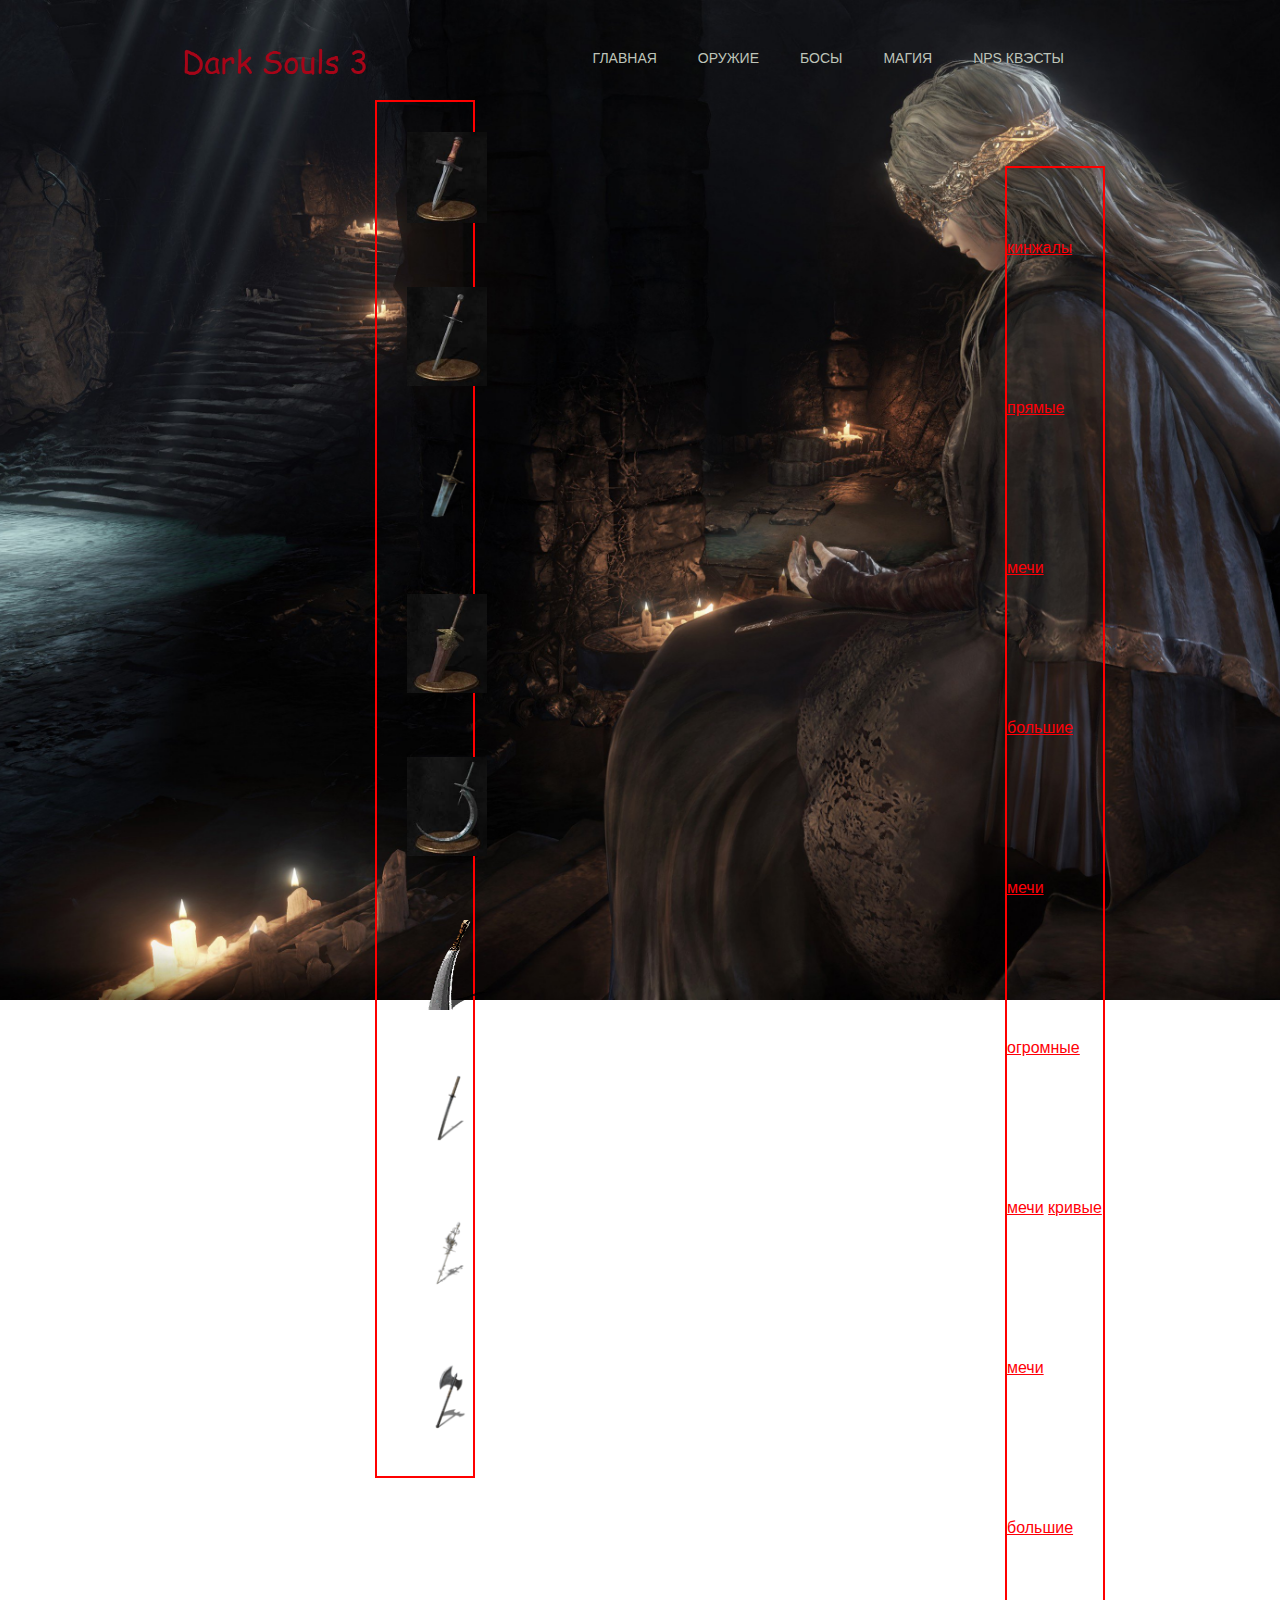
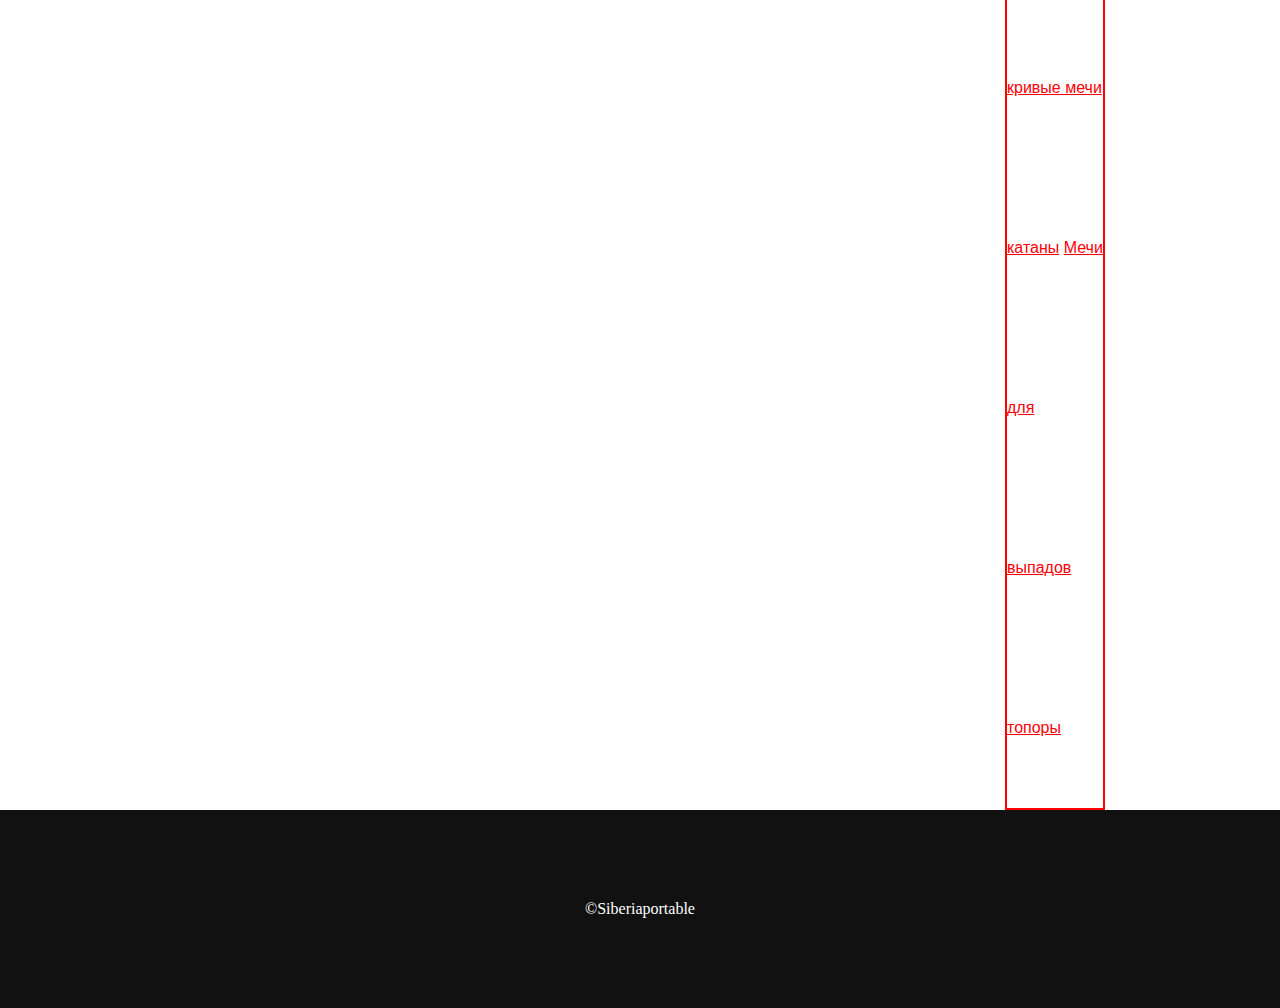
<file: weapon.htm>
<!DOCTYPE html>
<html lang="ru">

<head>
	<meta charset="UTF-8">
	<title>Document</title>
	<link rel="stylesheet" href="Dark Souls 3.css">
</head>

		<body>

<header>
	
		<div class="container clearfix">
<img src="img/Без имени-1.png" alt="" class="logo">
					  	<nav>
							<ul class="menu">

 <li><a href="Dark Souls 3.html">главная</a></li>
<li><a href="weapon.htm">оружие</a></li>
<li><a href="#">босы</a></li>
<li><a href="#">магия</a></li>
<li><a href="#">nps квэсты</a></li>

								</ul>	
						</nav>	
<div class="hading">	
</div>		
		

    <div class="img">
<img src="оружие/кинжал.jpg" alt="">
<img src="оружие/прямые мечи.jpg" alt="">
<img src="оружие/большой меч.png" alt="">
<img src="оружие/огромные мечи.jpg" alt="">
<img src="оружие/кривые мечи.jpg" alt="">
<img src="оружие/большие кривые мечи.png" alt="">
<img src="оружие/котана.png" alt="">
<img src="оружие/выпад.png" alt="">
<img src="оружие/топор.png" alt="">
        
    </div>
    <div class="a">
<a href="#">кинжалы</a>   
<a href="#">прямые мечи</a>
<a href="#">большие мечи</a>
<a href="#">огромные мечи</a>
<a href="#">кривые мечи</a>
<a href="#">большие кривые мечи</a>
<a href="#">катаны</a>
<a href="#">Мечи для выпадов</a>
<a href="#">топоры</a>
    </div>
    
</div>

	<footer>
		<div class="end">
			<div class="container">
				&copy;Siberiaportable 
			</div>
		</div>
	</footer>



		</body>
</html>
</file>
<file: Dark Souls 3.css>
body{
	font-family: Arial , sans-serif;
padding:0;
margin: 0; 
color: #fff;
}

*{
    box-sizing:border-box;
}

div{
box-sizing: border-box;	
}

.clearfix:after{
content:''; 
display: table;
width:100%;
clear: both;  
}

header{
background: url(img/dark-souls-3-hd-game.jpg) no-repeat center top / cover;
height:1000px;
}

nav{ 
	float: right;
    margin-top:50px;
 }

.container{
	display: block;
	width: 930px;
    margin: 0 auto;
}

.logo{
	width: 200px;
	margin-top:10px;
	float:left;
}


.menu{
	padding:0;
	margin: 0; 
	display: block;
}

.menu li{
	float:left;
	display: block;
	margin-right: 41px;
	font-size: 14px 
}

.menu a {color:#BEC4B9; 
	text-decoration: none;
    text-transform: uppercase;
	 
}

.titels__first{
 	font-size:40px;  
	text-transform: uppercase;
 	text-align: center;
 	margin-top: 80px ;
    left:
	 }
header h1{
	font-size:75px;  
	text-transform: uppercase;
 	text-align: center;
 	margin: 15;
		}

.button{
background:#C3A241;
color: #000000;
border-radius: 100px;	
display: block;
width: 240px; 
padding:20px 0;
margin: 0 auto;
text-decoration: none;
 text-align: center;
 text-transform: uppercase;
 font-weight: bold;
 font-size: 18px;
 margin-top: 50px;
 margin-bottom: 160px;
}

.title {
	font-family: "Comic Sans MS", "Comic Sans", cursive;
    padding-top: 115px; 
}

.title h2 {
    font-size: 40px;
    font-weight: bold;
    text-align: center;
    text-transform: uppercase;
    margin: 0;
}

.title p {
    color: #fff;
    text-align: center;
    font-size: 16px;
    margin-top: 5px;
}

.services {
    margin-top: 50px;
}

.services_item {
	font-family: "Comic Sans MS", "Comic Sans", cursive;
    width: 270px;
    float: left;
    text-align: center;
}

.services_item img{
	width: 200px;
}

.services_item h3 {
	color: #fff;
    font-size: 18px;
    margin-bottom: 5px;
}

.services_item p {
    font-size: 14px;
    line-height: 1.55em;
}

.services_item:last-child {
    float: right;
}

.services_item:nth-child(2) {
    margin-left: 55px;
}

#Services {
    padding-bottom: 120px;
    background:url(img/Colektion-copia_fon4.png)no-repeat center top / cover; 
}

#fon_content{
	background: url(img/фон1.jpg)no-repeat center top / cover;
}

.title h2{
	color: #9A1F1F;
	font-family: "Comic Sans MS", "Comic Sans", cursive;
	padding-bottom: 40px;  	
 }

.text {
	font-family: "Comic Sans MS", "Comic Sans", cursive;
	padding: 10px 20px 10px 20px;
    background: #7C7C7E;
    opacity: 0.8;
    border: #503511 solid 2px;
    border-radius: 50px;
}

.end{
	font-family: "Comic Sans MS", "Comic Sans", cursive;
	background: #111111 ;
	padding-bottom: 90px;
	padding-top: 90px;
	text-align: center;
}

.img img{ width:100px;
	margin:20px;
	padding:10px; 

}

.a a{
	color:#FF0008 ;

}

.img{
	margin-top: 100px;
	width: 100px; 
border: red solid 2px; 
	float:left; 
}

.a{
	margin-top: 100px;
	line-height: 10em;
	width: 100px; 
border: red solid 2px;
	margin-left:100px;
	float: right;    
}
</file>
<file: MoGo/style.css>
* {
	box-sizing: border-box;
	margin: 0px;
	padding: 0px;
	font-family: 'monospace', sans-serif;
	font-size: 15px;
	line-height: 1.6;
	color: #333;
}

header {
	padding-top: 30px;
	width: 100%;
	height: 100VH;
	background: linear-gradient(-45deg, #E78283, #F0D68A);
	background-image: url(img/Layer_15.png);
}

.logo {
	font-size: 30px;
	font-weight: 700;
	color: aliceblue;
}

/*меню панэль навигации*/

.all_menu {
	display: flex;
	justify-content: space-around;
	flex-wrap: wrap;
}

nav {
	font-size: 14px;
	text-transform: uppercase;
	padding-top: 10px;
}

.nav_link {
	margin: 010px;
	color: #FFF;
	text-decoration: none;
}

.nav_link:hover {
	color: rgb(255, 191, 0);
	border-bottom: 2px solid rgb(255, 191, 0);
	padding-bottom: 7px;
}

.img_menu:hover {
	border: 2px solid rgb(#FFF);
}

.Creative_Template {
	font-family: 'Kaushan Script', cursive;
	font-size: 70px;
	display: flex;
	justify-content: center;
	margin-top: 4%;
	color: rgb(255, 255, 255);
}

/* секция 1*/

h1 {
	line-height: 2;
}

@media screen and (max-width: 930px) {
	h1 {
		font-size: 80px;
	}
}

@media screen and (max-width: 630px) {
	h1 {
		font-size: 50px;
	}

	.titles_2 {
		font-size: 25px;
	}

}

.mogo {
	font-family: 'Montserrat Subrayada', sans-serif;
	font-size: 150px;
	display: flex;
	flex-direction: column;
	justify-content: center;
	align-items: center;
}

.to_mogo {
	font-family: 'Montserrat Subrayada', sans-serif;
	font-size: 150px;
	margin-top: 5%;
	color: #fff;
	line-height: 1;
	text-align: center;
}

.baton {
	display: flex;
	justify-content: center;
	align-items: center;
	margin-top: 100px;
	font-family: 'Montserrat Subrayada', sans-serif;
}

button {
	padding: 10px 60px;
	text-transform: uppercase;
	font-size: 20px;
	border: 3px solid #fff;
	background: rgba(0, 0, 0, 0);
	cursor: pointer;
}

button a {
	margin-top: 20px;
	color: #FFF;
	text-decoration: none;
}

/* секция 2 */

.TextSection4 {
	display: flex;
	flex-direction: column;
	align-items: center;
}

h2 {
	font-size: 30px;
	font-family: "Montserrat"bold, sans-serif;
	color: rgb(51, 51, 51);
	text-transform: uppercase;
	text-align: center;
	margin-top: 10px;
	margin-bottom: 30px;
}

.TextSection4H1 {
	font-size: 24px;
	font-family: 'Kaushan Script', cursive;
	color: rgb(51, 51, 51);
	text-align: center;
	margin-top: 60px;
}

.poloska {
	border-top: #f38181 3px solid;
	width: 60px;
	margin-bottom: 40px;
}

.TextSection6Text {
	font-size: 14px;
	font-family: "Myriad Pro";
	color: rgb(153, 153, 153);
	line-height: 1.6;
	text-align: center;
	width: 941px;
	height: 38px;
	margin-bottom: 30px;
}

.section_1 {
	padding-top: 30px;
	height: 750px;
}

.all_text_what {
	display: flex;
	flex-direction: column;
	justify-content: center;
	align-items: center;
}

.What_we_do {
	font-size: 24px;
	font-family: 'Kaushan Script', cursive;
	color: rgb(51, 51, 51);
	margin-top: 30px;
}

.Story_about_us {
	font-size: 30px;
	font-family: "Montserrat"bold;
	color: rgb(51, 51, 51);
	font-weight: bold;
	text-transform: uppercase;
	margin-top: 10px;
}

.ut_enim {
	font-family: 'Roboto';
	color: #656565;
}

.img_section {
	display: flex;
	justify-content: center;
	align-items: center;
	flex-wrap: wrap;
	margin-top: 60px;
	margin-left: 90px;
}

.img_sloi {
	width: 250px;
	height: 20px;
	margin-right: 220px;
	z-index: 1;
}

.soli1 {
	background: url(img/Layer44.png) no-repeat center top / cover;
	width: 380px;
	height: 250px;
	z-index: 0;
}

.soli2 {
	background: url(img/Layer39.png) no-repeat center top / cover;
	width: 380px;
	height: 250px;
	z-index: 0;
}

.soli3 {
	background: url(img/Layer41.png) no-repeat center top / cover;
	width: 380px;
	height: 250px;
	z-index: 0;
}

.soli1:hover {
	margin-top: -10px;
	margin-left: -10px;
	cursor: pointer;
}

.soli2:hover {
	margin-top: -10px;
	margin-left: -10px;
	cursor: pointer;
}

.soli3:hover {
	margin-top: -10px;
	margin-left: -10px;
	cursor: pointer;
}

.img_users_1 {
	background-image: url(img/USERS.png);
	margin-left: 165px;
	margin-top: 100px;
}

.Section2BlueBoxPart1 {
	display: flex;
	justify-content: center;
	align-items: center;
	flex-wrap: wrap;
	margin-top: -20px;
	margin-left: 90px;
}

.Section2BlueBoxPart2 {
	background: #95E1D3;
	width: 380px;
	height: 250px;
	margin-right: 90px;
	z-index: -1;
	opacity: 0.99;
}

.sloi1_tex_img {
	display: flex;
	justify-content: center;
	color: #fff;
	font-size: 20px;
	margin-right: 10px;
	opacity: 0;
	text-transform: uppercase;
}

.img_users_1 {
	background-image: url(img/USERS.png);
	margin-left: 165px;
	margin-top: 100px;
	opacity: 0;
}

.soli1:hover .img_users_1 {
	opacity: 1;
}

.soli1:hover .sloi1_tex_img {
	opacity: 1;
}

.soli2:hover .img_users_1 {
	opacity: 1;
}

.soli2:hover .sloi1_tex_img {
	opacity: 1;
}

.soli3:hover .img_users_1 {
	opacity: 1;
}

.soli3:hover .sloi1_tex_img {
	opacity: 1;
}

/* секция 3 */

.section_3 {
	display: flex;

	justify-content: center;
	flex-wrap: wrap;
	align-items: center;
	height: 265px;
	background-color: #95E1D3;

}

.facts_lain{
	border-left: #FFF solid 1px;
}


#facts_lain_end{
	border-right: #fff solid 1px;
}

.facts {
	display: flex;
	justify-content: center;
	margin-top: 75px;
	width: 250px;
	font-size: 50px;
	color: #fff;
}


.facts_text {
	font-family: "Montserrat";
	font-size: 20px;
	color: #FFF;
	display: flex;
	justify-content: center;
	margin-bottom: 75px;
}

/* секция 4 */

.TextSection4ContentPart1 {
	display: flex;
	justify-content: center;
	flex-wrap: wrap;
}

.TextSection4Part2 {
	display: flex;
	width: 300px;
	height: 70px;
	margin-left: 80px;
	margin-bottom: 100px;
}

.TextSection4Part2Text0 {
	display: flex;
	flex-direction: column;
}

.TextSection4Part2Text {
	font-size: 14px;
	font-family: 'Montserrat', sans-serif;
	color: rgb(51, 51, 51);
	text-transform: uppercase;
	text-align: left;
}

.TextSection4Part2Text2 {
	font-size: 12px;
	font-family: 'Montserrat', sans-serif;
	color: rgb(153, 153, 153);
	line-height: 1.6;
	text-align: left;
	margin-top: 6px;
}

.TextSection4Part2 img {
	width: 35px;
	height: 33px;
	margin-right: 23px;
}

/* секция 5 */

#TelefonFonSection {
	background-image: url(img/Rectangle_21.png);
	height: 830px;
}

.Section5Content {
	display: flex;
	justify-content: center;
	position: relative;
}

#Section5ContentPart1 {
	position: absolute;
	top: -19px;
}

#Section5ContentPart2 {
	height: 440px;
	position: absolute;
	left: 55%;
	top: 230px;
}

/* секция 6 */

.Section6Content {
	display: flex;
	justify-content: center;
	flex-wrap: wrap;
}

.Section6ContentPart1 {
	margin-right: 60px;
}

.Section6ContentPart3 {
	display: flex;
	justify-content: space-between;
	border-top: #F5F5F5 1px solid;
	border-bottom: #F5F5F5 1px solid;
	padding: 5px;
	width: 600px;
	margin-bottom: 14px;
}

.Section6ContentImg {
	margin-top: 5px;
	margin-right: 10px;
	width: 22px;
	height: 14px;
}

.Section6ContentPart3Text {
	font-size: 13px;
	font-family: 'Montserrat', sans-serif;
	color: rgb(51, 51, 51);
	text-transform: uppercase;
	font-weight: bold;
	margin-right: 390px;
	margin-top: 3px;
}

.Section6ContentPart3Text2 {
	font-size: 15px;
	font-family: "Roboto";
	color: rgb(153, 153, 153);
	font-style: italic;
	line-height: 1.6;
	text-align: left;
	padding: 20px;
	height: 200px;
}

/* секция 7 */

.Section7 {
	background-color: #F7F7F7;
	width: 100%;
	display: flex;
	justify-content: center;
	margin-top: 100px;
	padding-top: 35px;
}

.Section7Part1 {
	height: 30px;
	width: 15px;
	margin-top: 40px;
	margin-right: 70px;
	cursor: pointer;
}

.Section7Part2 {
	height: 120px;
	width: 120px;
	margin-right: 70px;
}

.Section7Content p {
	font-size: 17px;
	font-family: "Roboto";
	color: rgb(153, 153, 153);
	font-style: italic;
	line-height: 1.5;
	text-align: left;
	width: 700px;
}

.Section7ContentPart1 {
	display: flex;
	justify-content: flex-start;
	margin-top: 30px;
}

.Section7ContentPart2 {
	font-family: 'Kaushan Script', cursive;
	font-size: 18px;
	color: rgb(51, 51, 51);
	line-height: 1.2;
	text-align: left;
}

.PoloskaSection7 {
	border-top: #f38181 2px solid;
	width: 60px;
	margin-bottom: 40px;
	margin-top: 10px;
	margin-right: 10px;
}

/* секция 8 */

.TextSection6Text {
	font-size: 14px;
	font-family: "Myriad Pro";
	color: rgb(153, 153, 153);
	line-height: 1.6;
	text-align: center;
	width: 941px;
	height: 38px;
	margin-bottom: 30px;
}

.section_1 {
	padding-top: 30px;
	height: 750px;
}

.all_text_what {
	display: flex;
	flex-direction: column;
	justify-content: center;
	align-items: center;
}

.What_we_do {
	font-size: 24px;
	font-family: 'Kaushan Script', cursive;
	color: rgb(51, 51, 51);
	margin-top: 30px;
}

.Story_about_us {
	font-size: 30px;
	font-family: "Montserrat"bold;
	color: rgb(51, 51, 51);
	font-weight: bold;
	text-transform: uppercase;
	margin-top: 10px;
}

.img_section {
	display: flex;
	justify-content: center;
	align-items: center;
	flex-wrap: wrap;
	margin-top: 60px;
	margin-left: 90px;
}

.Soli3Part1 {
	width: 250px;
	height: 20px;
	margin-right: 220px;
	z-index: 1;
}

.Soli1Part2 {
	background: url(img/Rectangle_14.png) no-repeat center top / cover;
	width: 380px;
	height: 480px;
	z-index: 0;
}

.Soli2Part2 {
	background: url(img/Layer_19.png) no-repeat center top / cover;
	width: 380px;
	height: 480px;
	z-index: 0;
}

.Soli3Part2 {
	background: url(img/Layer_18.png) no-repeat center top / cover;
	width: 380px;
	height: 480px;
	z-index: 0;
}

.Soli1Part2:hover {
	margin-top: -10px;
	margin-left: -10px;
	cursor: pointer;
}

.Soli2Part2:hover {
	margin-top: -10px;
	margin-left: -10px;
	cursor: pointer;
}

.Soli3Part2:hover {
	margin-top: -10px;
	margin-left: -10px;
	cursor: pointer;
}

.Soli3Part3 {
	margin-left: 85px;
	margin-top: 200px;
	opacity: 0;
}

.Section8BlueBoxPart1 {
	display: flex;
	justify-content: center;
	align-items: center;
	flex-wrap: wrap;
	margin-top: -20px;
	margin-left: 90px;
}

.Section8BlueBoxPart2 {
	background: #95E1D3;
	width: 380px;
	height: 480px;
	margin-right: 90px;
	z-index: -1;
}

.Soli1Part2:hover .Soli3Part3 {
	opacity: 1;
}

.Soli2Part2:hover .Soli3Part3 {
	opacity: 1;
}

.Soli3Part2:hover .Soli3Part3 {
	opacity: 1;
}

/* секция 9 */

.Section9 {
	background-color: #F7F7F7;
	width: 100%;
	display: flex;
	justify-content: center;
	margin-top: 200px;
	padding: 35px 0;
}

/* секция 10 */

.SectionContent {
	display: flex;
	justify-content: center;
}

.SectionContentPart3 {
	height: 760px;
	width: 475px;
	margin-top: -7px;
	cursor: pointer;
	z-index: -2;
}

.SectionContentPart2 {
	height: 380px;
	width: 476px;
	margin-top: -7px;
	cursor: pointer;
	z-index: -2;
}

.SectionContentPart2:hover {
	box-shadow: 0 0 10px rgba(0, 0, 0, 0.8);
	z-index: 2;
}

.SectionContentPart3:hover {
	box-shadow: 0 0 10px rgba(0, 0, 0, 0.8);
	z-index: 2;
}

.Section10Text {
	margin-bottom: 100px;
}

/* секция 11 */

.Section11 {
	background-color: #fff;
	width: 100%;
	display: flex;
	justify-content: center;
	padding-top: 35px;
	margin-top: 30px;
	margin-bottom: 30px;
}

/* секция 12 */

.Section12 {
	background-image: url(img/Layer_53.png);
}

.Section12ContentPart1 {
	cursor: pointer;
}

.Section12ContentPart3TextPart1 {
	font-size: 14px;
	font-family: "Montserrat";
	color: rgb(0,0,0);
	text-transform: uppercase;
	text-align: left;
	font-weight: bold;
}

.Section12Content {
	display: flex;
	justify-content: center;
	flex-wrap: wrap;
}

.Section12ContentPart3Poloska {
	border-top: #f38181 2px solid;
	width: 40px;
	margin-top: 5px;
	margin-bottom: 5px;
}

.Section12ContentPart3TextPart2 {
	font-size: 15px;
	font-family: "Roboto";
	color: rgb(51, 51, 51);
	font-style: italic;
	text-align: left;
}

.Section12ContentPart3TextPart3 {
	font-size: 15px;
	font-family: "Roboto";
	color: rgb(153, 153, 153);
	text-align: left;
	max-width: 370px;
}

.Section12ContentPart1 {
	display: flex;
	margin: 80px 80px;
}

.Section12ContentPart3 {
	display: flex;
	flex-direction: column;
}

.Section12ContentPart2 {
	width: 80px;
	height: 80px;
	margin-right: 30px;
}

/*секция13*/

.Section13Box{
	display: flex;
	flex-direction: initial;	
	justify-content:center;
}

.Section13ContentPart2Text1{
	margin-top: 10px;
	color:#A5A5A5 ;
	max-width:400px;
}

.Section13ContentPart2TextBold{
	margin-top:10px;
	font-size:14pt;
	font-family: 'Montserrat' Bold;
}

.Section13ContentBox{
	margin:0 50px 70px 50px;
}


/**/

/* секция 14 */

.Section13ContentPart1Img {
	z-index: -1;
}

.Section13ContentPart1Text {
	margin-top: -100px;
	margin-left: -20px;
}

/* секция 14 */

.Section14 {
	background-image: url(img/Rectangle_27.png);
	display: flex;
	flex-direction: column;
	align-items: center;
	padding-top: 60px;
	padding-bottom: 30px;
	cursor: pointer;
}

.Section14Content {
	font-size: 18px;
	font-family: "Montserrat";
	color: rgb(243, 129, 129);
	font-weight: bold;
	text-transform: uppercase;
	line-height: 1.2;
	margin-top: 10px;
}

.PoloskaSection14 {
	border-top: #f38181 4px solid;
	width: 60px;
	margin-top: 10px;
	margin-bottom: 25px;
}
</file>
